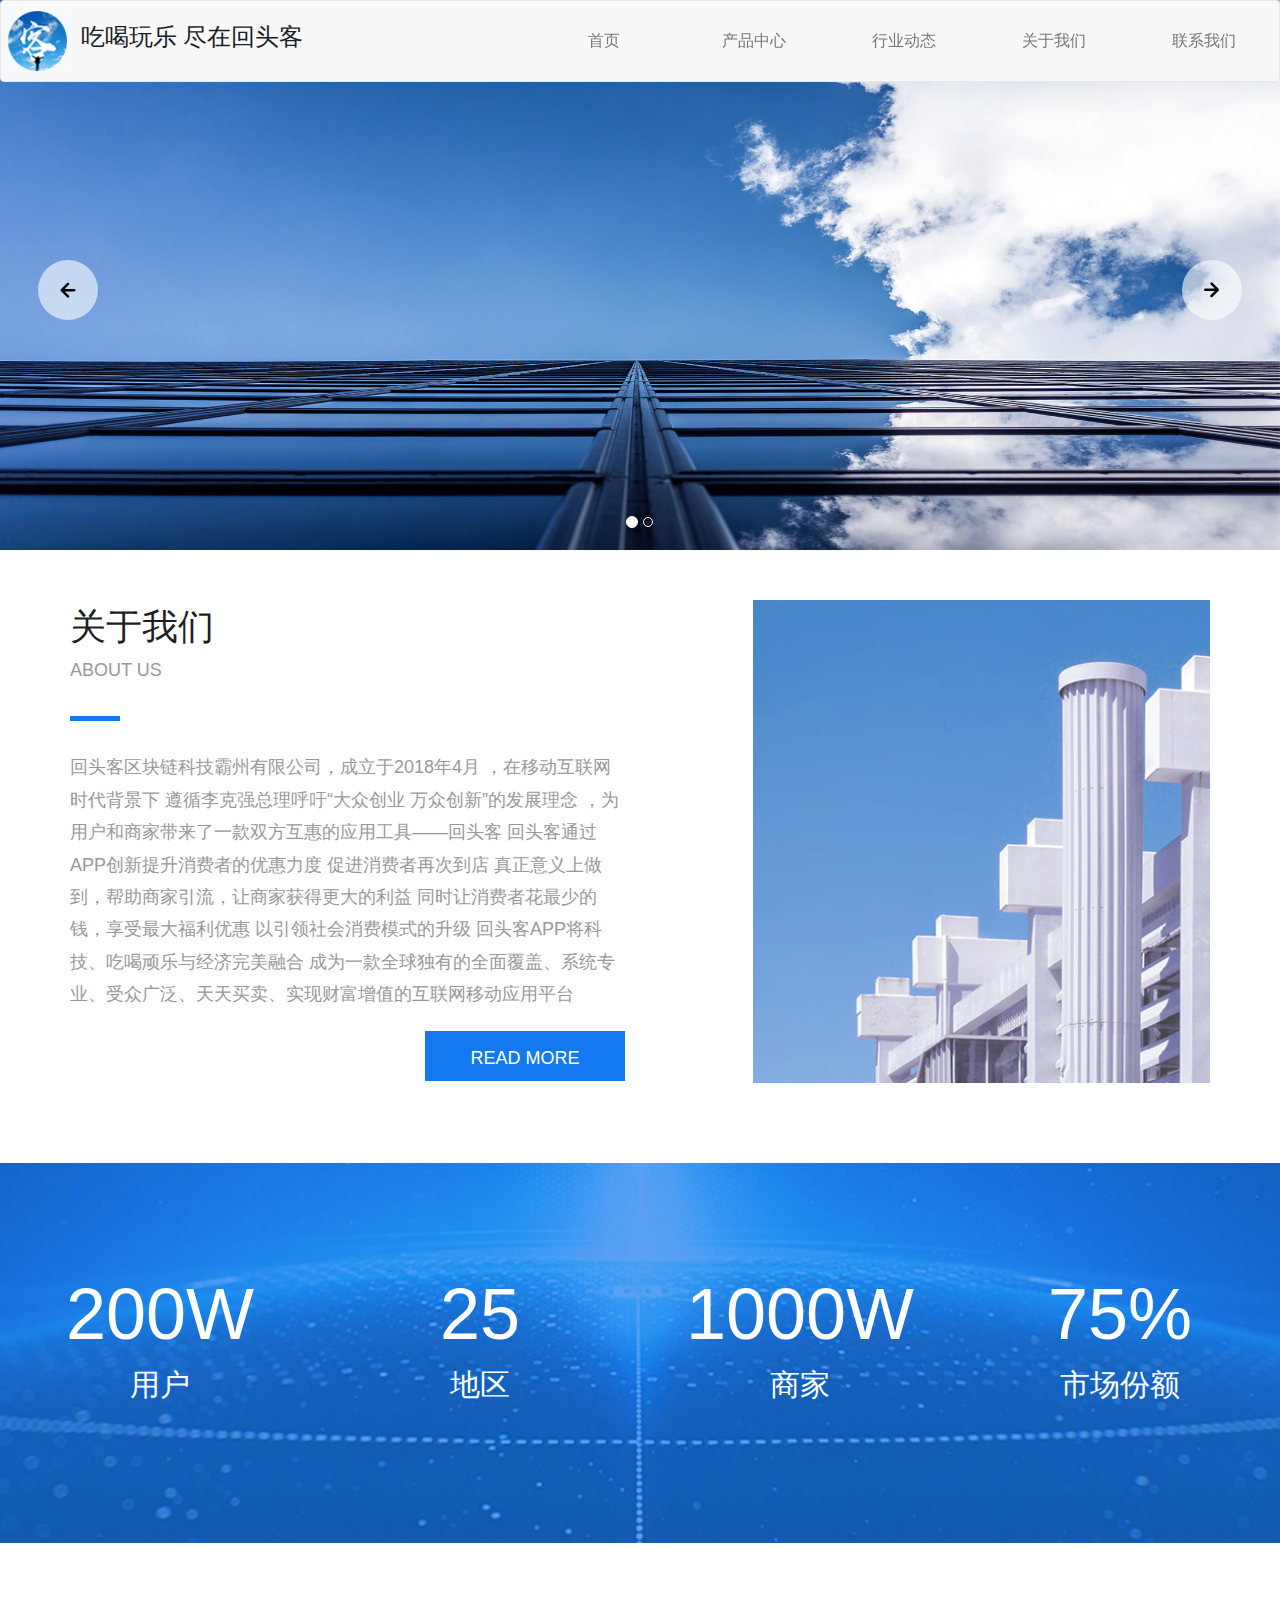
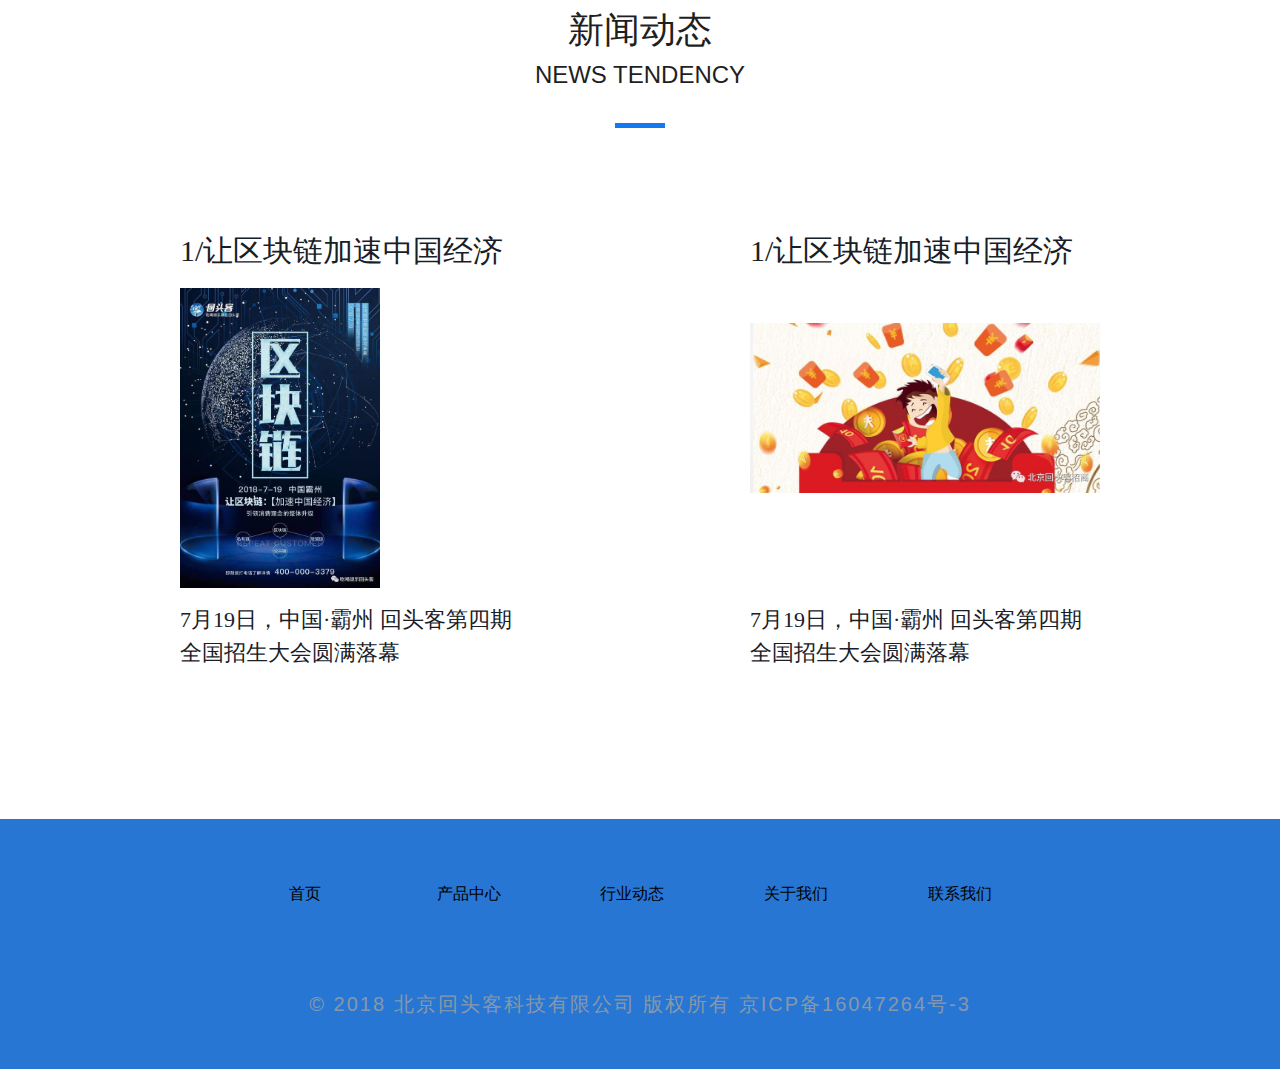
<file: index.html>
<!DOCTYPE html>
<html>
	<head>
		<meta charset="UTF-8">
		<meta name="viewport" content="width=device-width,initial-scale=1,minimum-scale=1,maximum-scale=1,user-scalable=no" />
		<title></title>
		<link rel="stylesheet" type="text/css" href="css/bootstrap.min.css"/>
		<link rel="stylesheet" type="text/css" href="css/reset.css"/>
		<link rel="stylesheet" type="text/css" href="css/border.css"/>
		<link rel="stylesheet" type="text/css" href="css/iconfont.css"/>
		<link rel="stylesheet" type="text/css" href="css/animate.css"/>
		<link rel="stylesheet" type="text/css" href="css/index.css"/>
		<style>
		
		</style>
	</head>
	<body>
		<div class="header navbar-fixed-top">
			
			<nav class="navbar navbar-default nav-mydefault">
			  <div class="container-fluid">
			   
			    <div class="navbar-header header-top">
			      <button type="button" class="navbar-toggle collapsed navBtn" data-toggle="collapse" data-target="#bs-example-navbar-collapse-1" aria-expanded="false">
			        <span class="sr-only"></span>
			        <span class="icon-bar"></span>
			        <span class="icon-bar"></span>
			        <span class="icon-bar"></span>
			      </button>
			      <a href="#" class="navbar-brand mylogo" >
			      	<img src="image/logo.png"/>
			      	<span class="logo-title animated rotateIn">吃喝玩乐 尽在回头客</span>
			      </a>
			    </div>
			
			   
			    <div class="collapse navbar-collapse" id="bs-example-navbar-collapse-1">
			   
			     
			      <ul class="nav navbar-nav navbar-right mynav">
			        <li><a href="index.html">首页</a></li>
		            <li><a href="cpzx.html">产品中心</a></li>
		            <li><a href="hydt.html">行业动态</a></li>
		            <li><a href="aboutus.html">关于我们</a></li>
		            <li><a href="contactus.html">联系我们</a></li>
			        
			      </ul>
			    </div><!-- /.navbar-collapse -->
			  </div><!-- /.container-fluid -->
			</nav>
		</div>
		<div class="main">
			<div class="banner container-fluid">
				<div class="banner-content">
					<div id="carousel-example-generic" class="carousel slide" data-ride="carousel">
						  <!-- Indicators -->
						  <ol class="carousel-indicators">
						    <li data-target="#carousel-example-generic" data-slide-to="0" class="active"></li>
						    <li data-target="#carousel-example-generic" data-slide-to="1"></li>
						    
						  </ol>
						
						  <!-- Wrapper for slides -->
						  <div class="carousel-inner" role="listbox">
						    <div class="item active">
						      <img src="img/banner2.jpg" alt="...">
						      <div class="carousel-caption">
						        
						      </div>
						    </div>
						    <div class="item">
						      <img src="img/banner1.jpg" alt="...">
						      <div class="carousel-caption">
						        
						      </div>
						    </div>
						    
						    
						  </div>
						
						  <!-- Controls -->
						  <a class="left " href="#carousel-example-generic" role="button" data-slide="prev">
						    <span class="icon iconfont icon-xiangzuojiantou jt zjt" aria-hidden="true"></span>
						    <span class="sr-only">Previous</span>
						  </a>
						  <a class="right " href="#carousel-example-generic" role="button" data-slide="next">
						    <span class="icon iconfont icon-xiangyoujiantou jt yjt" aria-hidden="true"></span>
						    <span class="sr-only">Next</span>
						  </a>
						</div>
				</div>
			</div>
			<div class="aboutus container">
				<div class="content-left col-md-6 ">	
						<h2 class="title">关于我们</h2>
						<p class="desc">ABOUT US</p>
						<p class="line"></p>
						<p class="desc">
							回头客区块链科技霸州有限公司，成立于2018年4月 ，在移动互联网时代背景下 遵循李克强总理呼吁“大众创业 万众创新”的发展理念 ，为用户和商家带来了一款双方互惠的应用工具——回头客 回头客通过APP创新提升消费者的优惠力度 促进消费者再次到店 真正意义上做到，帮助商家引流，让商家获得更大的利益 同时让消费者花最少的钱，享受最大福利优惠 以引领社会消费模式的升级 回头客APP将科技、吃喝顽乐与经济完美融合 成为一款全球独有的全面覆盖、系统专业、受众广泛、天天买卖、实现财富增值的互联网移动应用平台
						</p>
						<p class="more">
							<span class="moreContent">
								READ MORE
							</span>
						</p>
				</div>
				<div class="content-right col-md-5 col-md-offset-1">
					<p>
						<img src="img/textImg.jpg"/>
					</p>
				</div>
			</div>
			<div class="userInfo container-fluid">
				<ul class="list-inline myList">
					<li class="col-md-3 col-sm-3 col-xs-3">
						<p class="msg">200W</p>
						<p class="msg2">用户</p>
					</li>
					<li class="col-md-3 col-sm-3 col-xs-3">
						<p class="msg">25</p>
						<p class="msg2">地区</p>
					</li>
					<li class="col-md-3 col-sm-3 col-xs-3">
						<p class="msg">1000W</p>
						<p class="msg2">商家</p>
					</li>
					<li class="col-md-3 col-sm-3 col-xs-3">
						<p class="msg">75%</p>
						<p class="msg2">市场份额</p>
					</li>
				</ul>
			</div>
			<div class="newInfomation container">
				<h2 class="title">新闻动态</h2>
				<p class="desc">NEWS TENDENCY</p>
				<p class="line"></p>
			</div>
			<div class="container newInfomationContent">
				<div class="col-md-4 col-md-offset-1">
					<p class="title">
						1/让区块链加速中国经济
					</p>
					<p class="infoImg1">
						<img src="img/new1.jpg"/>
					</p>
					<p class="desc">
                       7月19日，中国·霸州 回头客第四期全国招生大会圆满落幕
					</p>
				</div>
				<div class="col-md-4 col-md-offset-2">
					<p class="title">
						1/让区块链加速中国经济
					</p>
					<p class="infoImg2">
						<img src="img/new2.jpg"/>
					</p>
					<p class="desc">
                       7月19日，中国·霸州 回头客第四期全国招生大会圆满落幕
					</p>
				</div>
			</div>
			
			
		</div>
		<div class="footer container-fluid">
			<ul class="nav navbar-nav  mynav2 col-md-8" >
			        <li><a href="#">首页</a></li>
			        <li><a href="#">产品中心</a></li>
			        <li><a href="#">行业动态</a></li>
			        <li><a href="#">关于我们</a></li>
			        <li><a href="#">联系我们</a></li>
			 </ul>
			 <p class="text-center title"> 
			 	© 2018 北京回头客科技有限公司 版权所有 京ICP备16047264号-3
			 </p>
		</div>
		<script src="js/jquery.min.js"></script>
		<script src="js/bootstrap.min.js"></script>
		<script type="text/javascript">
			
		</script>
	</body>
</html>
</file>
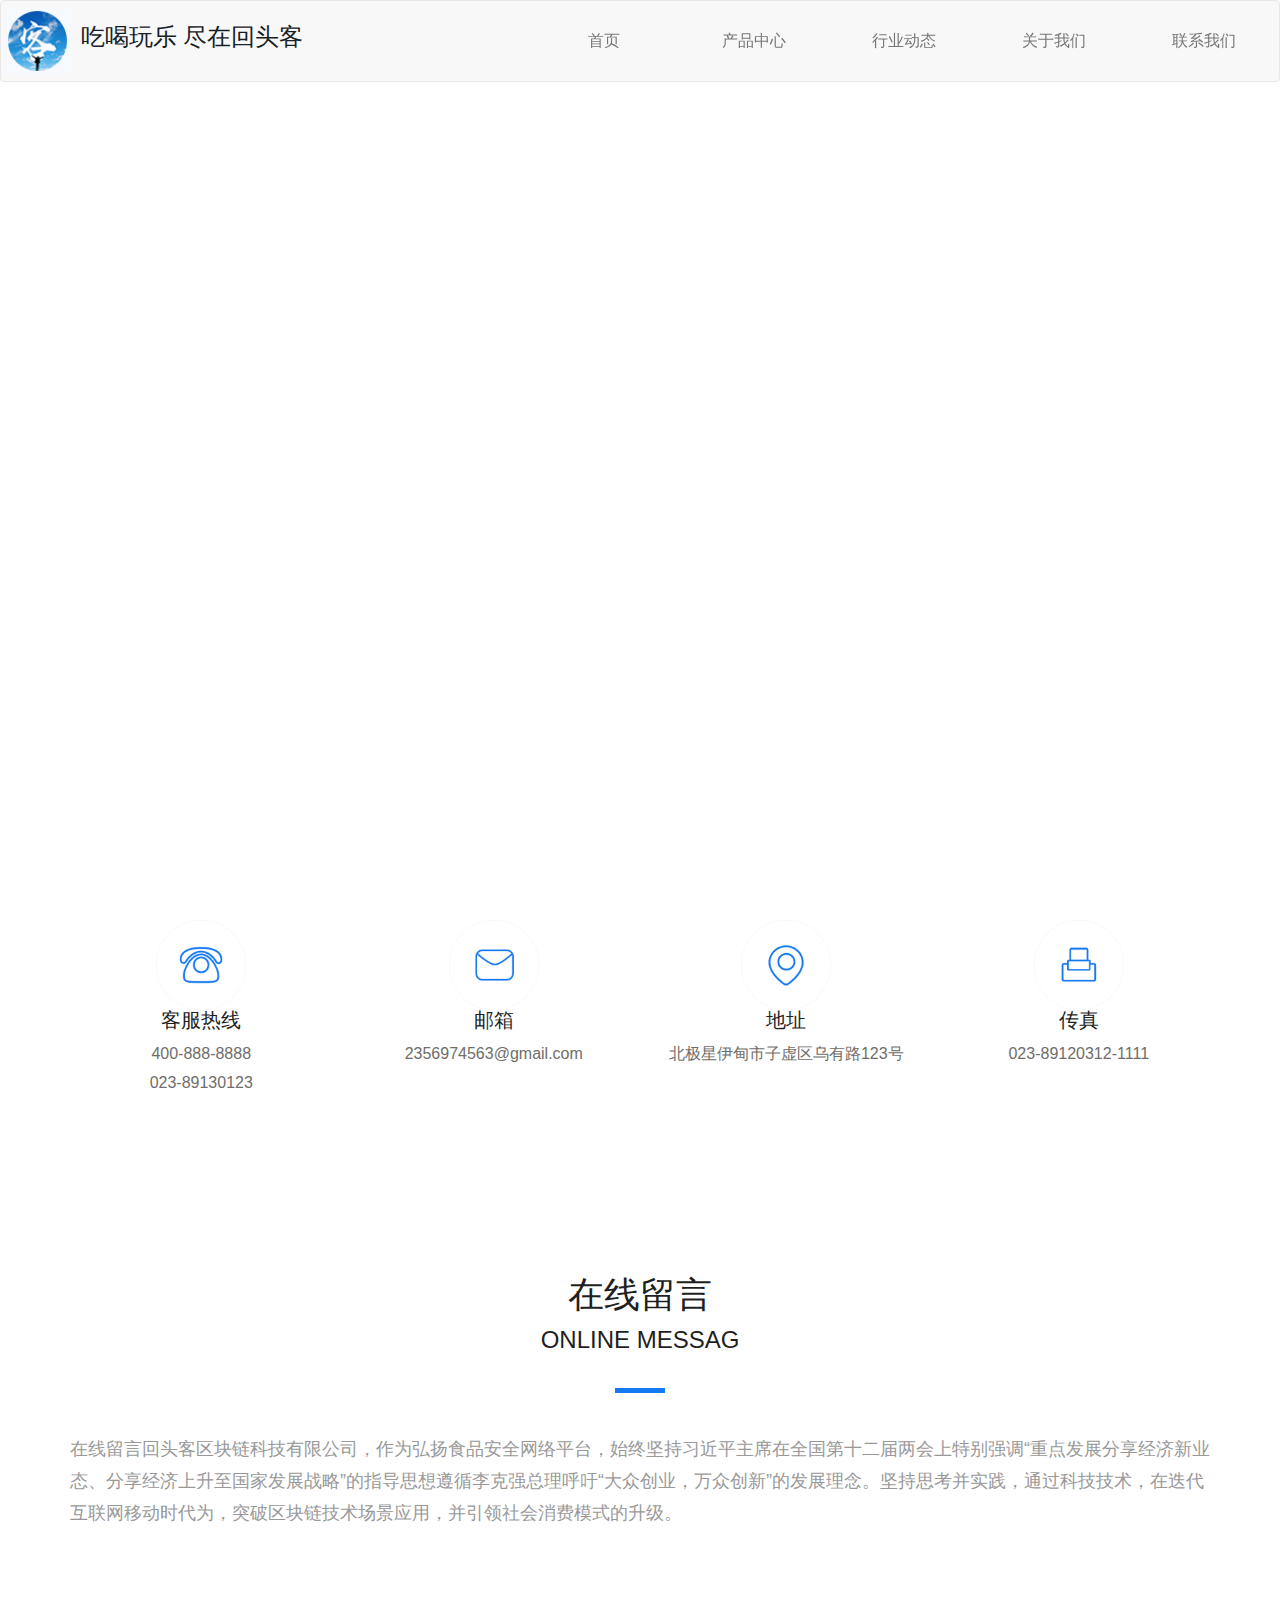
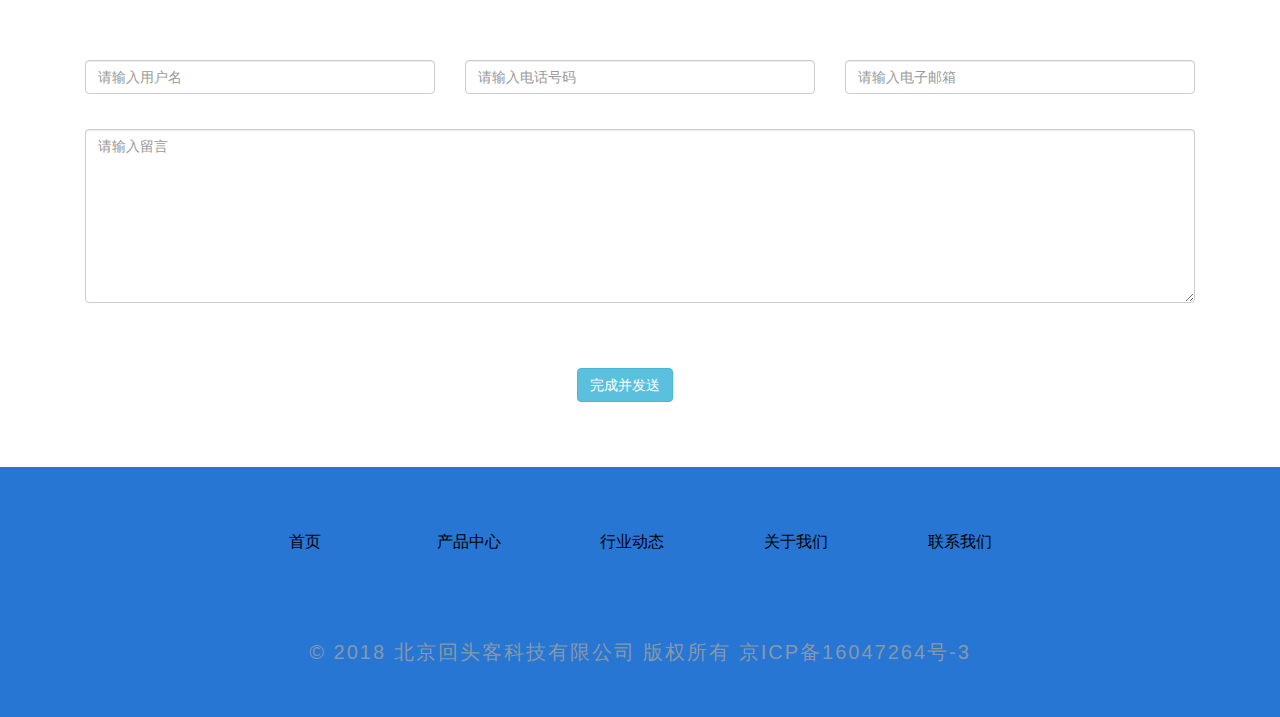
<file: contactus.html>
<!DOCTYPE html>
<html>
	<head>
		<meta charset="UTF-8">
		<meta name="viewport" content="width=device-width,initial-scale=1,minimum-scale=1,maximum-scale=1,user-scalable=no" />
		<title></title>
	
		<link rel="stylesheet" type="text/css" href="css/bootstrap.min.css"/>
		<link rel="stylesheet" type="text/css" href="css/reset.css"/>
		<link rel="stylesheet" type="text/css" href="css/border.css"/>
		<link rel="stylesheet" type="text/css" href="css/animate.css"/>
		<link rel="stylesheet" type="text/css" href="css/contactus.css"/>
	</head>
	<body>
		<div class="header navbar-fixed-top">
			
			<nav class="navbar navbar-default nav-mydefault">
			  <div class="container-fluid">
			   
			    <div class="navbar-header header-top">
			      <button type="button" class="navbar-toggle collapsed navBtn" data-toggle="collapse" data-target="#bs-example-navbar-collapse-1" aria-expanded="false">
			        <span class="sr-only"></span>
			        <span class="icon-bar"></span>
			        <span class="icon-bar"></span>
			        <span class="icon-bar"></span>
			      </button>
			      <a href="#" class="navbar-brand mylogo" >
			      	<img src="image/logo.png"/>
			      	<span class="logo-title animated rotateIn">吃喝玩乐 尽在回头客</span>
			      </a>
			    </div>
			
			   
			    <div class="collapse navbar-collapse" id="bs-example-navbar-collapse-1">
			   
			     
			      <ul class="nav navbar-nav navbar-right mynav">
			        <li><a href="index.html">首页</a></li>
		            <li><a href="cpzx.html">产品中心</a></li>
		            <li><a href="hydt.html">行业动态</a></li>
		            <li><a href="aboutus.html">关于我们</a></li>
		            <li><a href="contactus.html">联系我们</a></li>
			        
			      </ul>
			    </div><!-- /.navbar-collapse -->
			  </div><!-- /.container-fluid -->
			</nav>
		</div>
		<div class="main">
			<div class="banner container-fluid">
				<div class="banner-content animated rotateIn">
					<p class="contentImg"><img src="image/ib716be356b3d099ee984709fbc4675dbd.png"/></p>
					<p class="desc">联系我们</p>
				</div>
			</div>
			<ul class="container info-list">
				<li class="col-md-3">
					<p class="iconimg"><img src="image/tel.png"/></p>
					<p class="name">客服热线</p>
					<p class="content">400-888-8888</p>
					<p class="content2">023-89130123</p>
				</li>
				<li class="col-md-3">
					<p class="iconimg"><img src="image/email.png"/></p>
					<p class="name">邮箱</p>
					<p class="content">2356974563@gmail.com</p>
					<p class="content2"></p>
				</li>
				<li class="col-md-3">
					<p class="iconimg"><img src="image/address.png"/></p>
					<p class="name">地址</p>
					<p class="content">北极星伊甸市子虚区乌有路123号</p>
					<p class="content2"></p>
				</li>
				<li class="col-md-3">
					<p class="iconimg"><img src="image/fax.png"/></p>
					<p class="name">传真</p>
					<p class="content">023-89120312-1111</p>
					<p class="content2"></p>
				</li>
			</ul>
			<div class="container onlineMsg">
				<h2 class="title">在线留言</h2>
				<p class="desc">ONLINE MESSAG</p>
				<p class="line"></p>
				<p class="info">
					在线留言回头客区块链科技有限公司，作为弘扬食品安全网络平台，始终坚持习近平主席在全国第十二届两会上特别强调“重点发展分享经济新业态、分享经济上升至国家发展战略”的指导思想遵循李克强总理呼吁“大众创业，万众创新”的发展理念。坚持思考并实践，通过科技技术，在迭代互联网移动时代为，突破区块链技术场景应用，并引领社会消费模式的升级。
				</p>
			</div>
			<div class="userInfo container">
				<form action="" class="form-horizontal myForm">
					<div class="form-group col-md-4  form-info">
						<!--<label for="firstname" class="col-md-3 control-label">用户名</label>-->
					    <div class="">
					      <input type="text" class="form-control" id="firstname" placeholder="请输入用户名">
					    </div>
					</div>
					<div class="form-group col-md-4  form-info">
						<!--<label for="firstname" class="col-md-3 control-label ">电话号码</label>-->
					    <div class="">
					      <input type="text" class="form-control" id="firstname" placeholder="请输入电话号码">
					    </div>
					</div>
					<div class="form-group col-md-4 form-info" >
						<!--<label for="firstname" class="col-md-3 control-label ">电子邮箱</label>-->
					    <div class="">
					      <input type="text" class="form-control" id="firstname" placeholder="请输入电子邮箱">
					    </div>
					</div>
					<div class="form-group  col-md-12 leaveMsg form-info">
					    <!--<label for="firstname" class="col-md-3 control-label "></label>-->
					    <div class="">
					     <textarea name="" class="form-control" rows="8" cols="" placeholder="请输入留言"></textarea>
					    </div>
					</div>
					<div class="form-group col-md-12 text-center sendBtn">
						<input type="button" name="" id="" value="完成并发送" class="btn btn-info" />
					</div>
				</form>
				
			</div>
		</div>
		<div class="footer container-fluid">
			<ul class="nav navbar-nav  mynav2 col-md-8" >
			        <li><a href="#">首页</a></li>
			        <li><a href="#">产品中心</a></li>
			        <li><a href="#">行业动态</a></li>
			        <li><a href="#">关于我们</a></li>
			        <li><a href="#">联系我们</a></li>
			 </ul>
			 <p class="text-center title"> 
			 	© 2018 北京回头客科技有限公司 版权所有 京ICP备16047264号-3
			 </p>
		</div>
		<script src="js/jquery.js"></script>
		<script src="js/bootstrap.min.js"></script>
		<script>
			var infoList=$(".info-list").offset().top
			var scrollh=$(window).scrollTop()+$(window).height();
				if(scrollh>infoList){
					$(".info-list .iconimg").addClass("animated rotateIn")
				}
			$(window).on("scroll",function(){
				var scrollh=$(window).scrollTop()+$(window).height();
				if(scrollh>infoList){
					$(".info-list .iconimg").addClass("animated rotateIn")
				}
			})
		</script>
	</body>
</html>
</file>
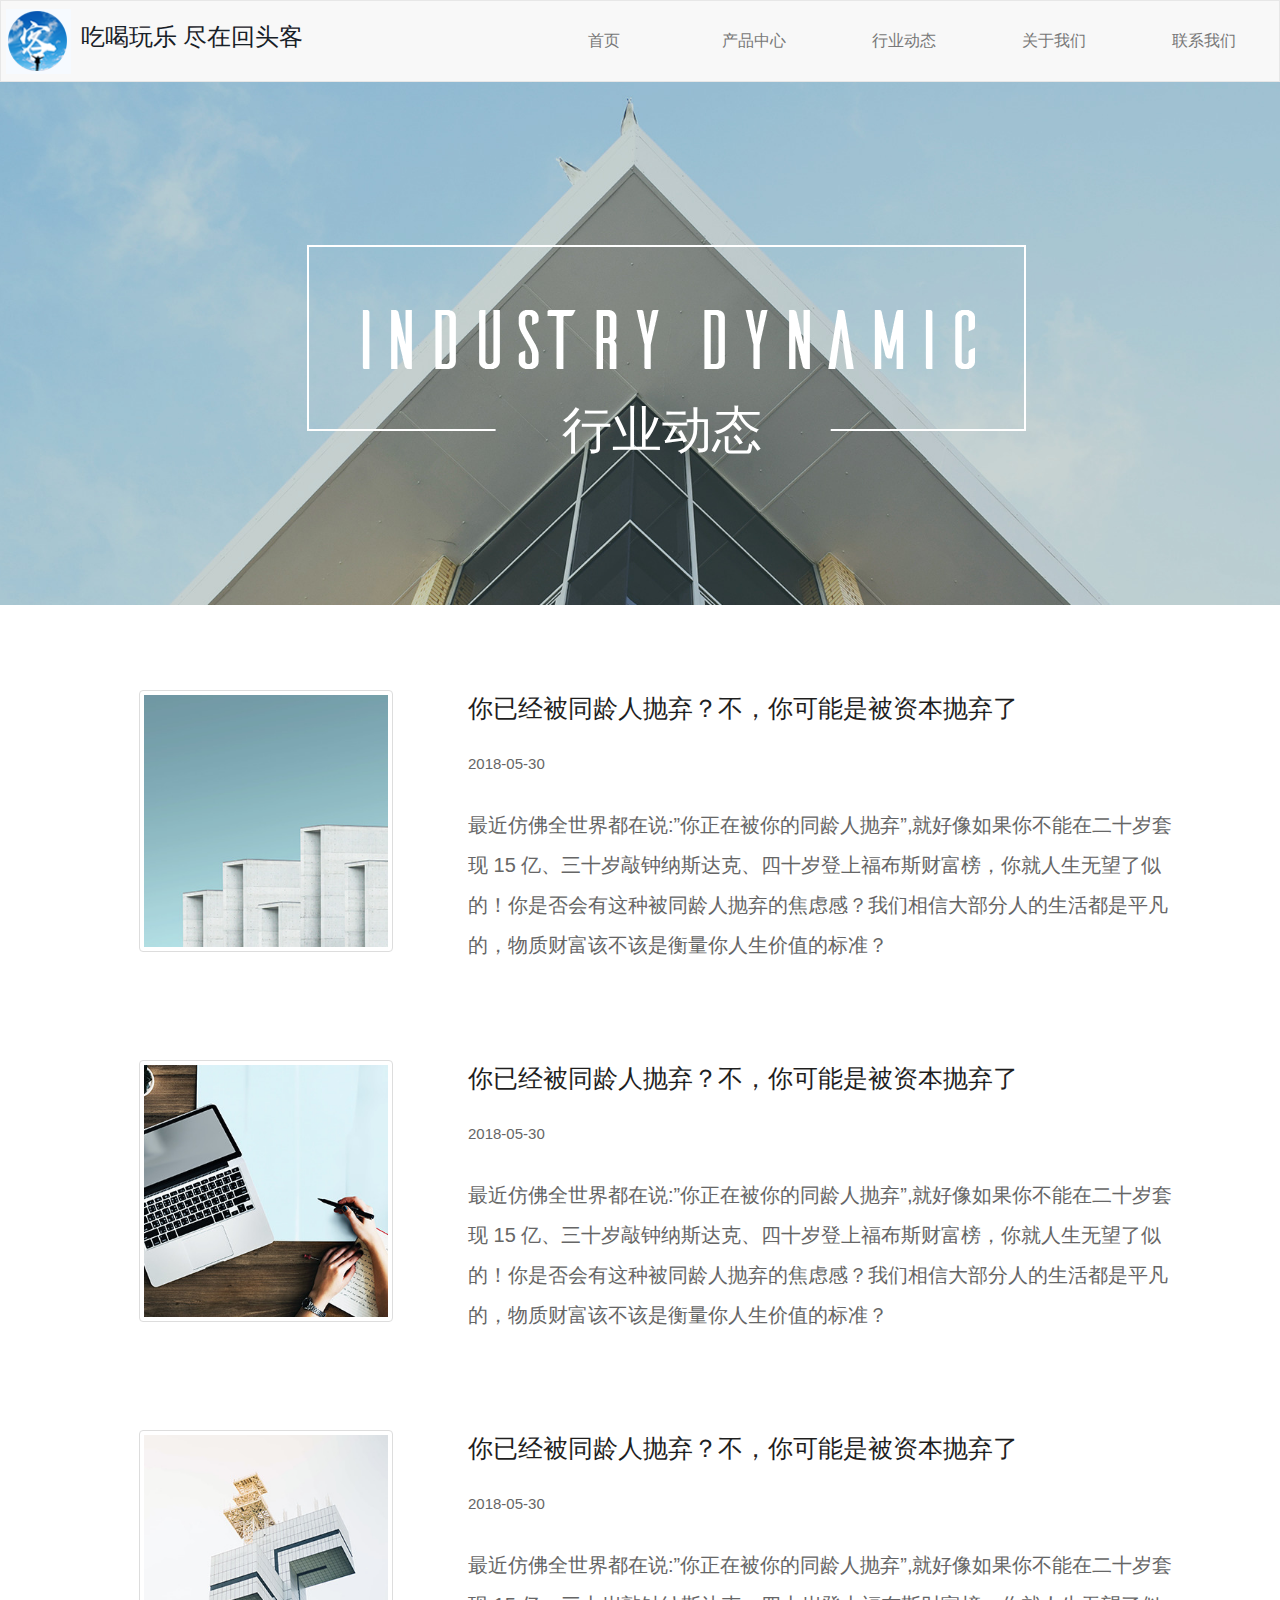
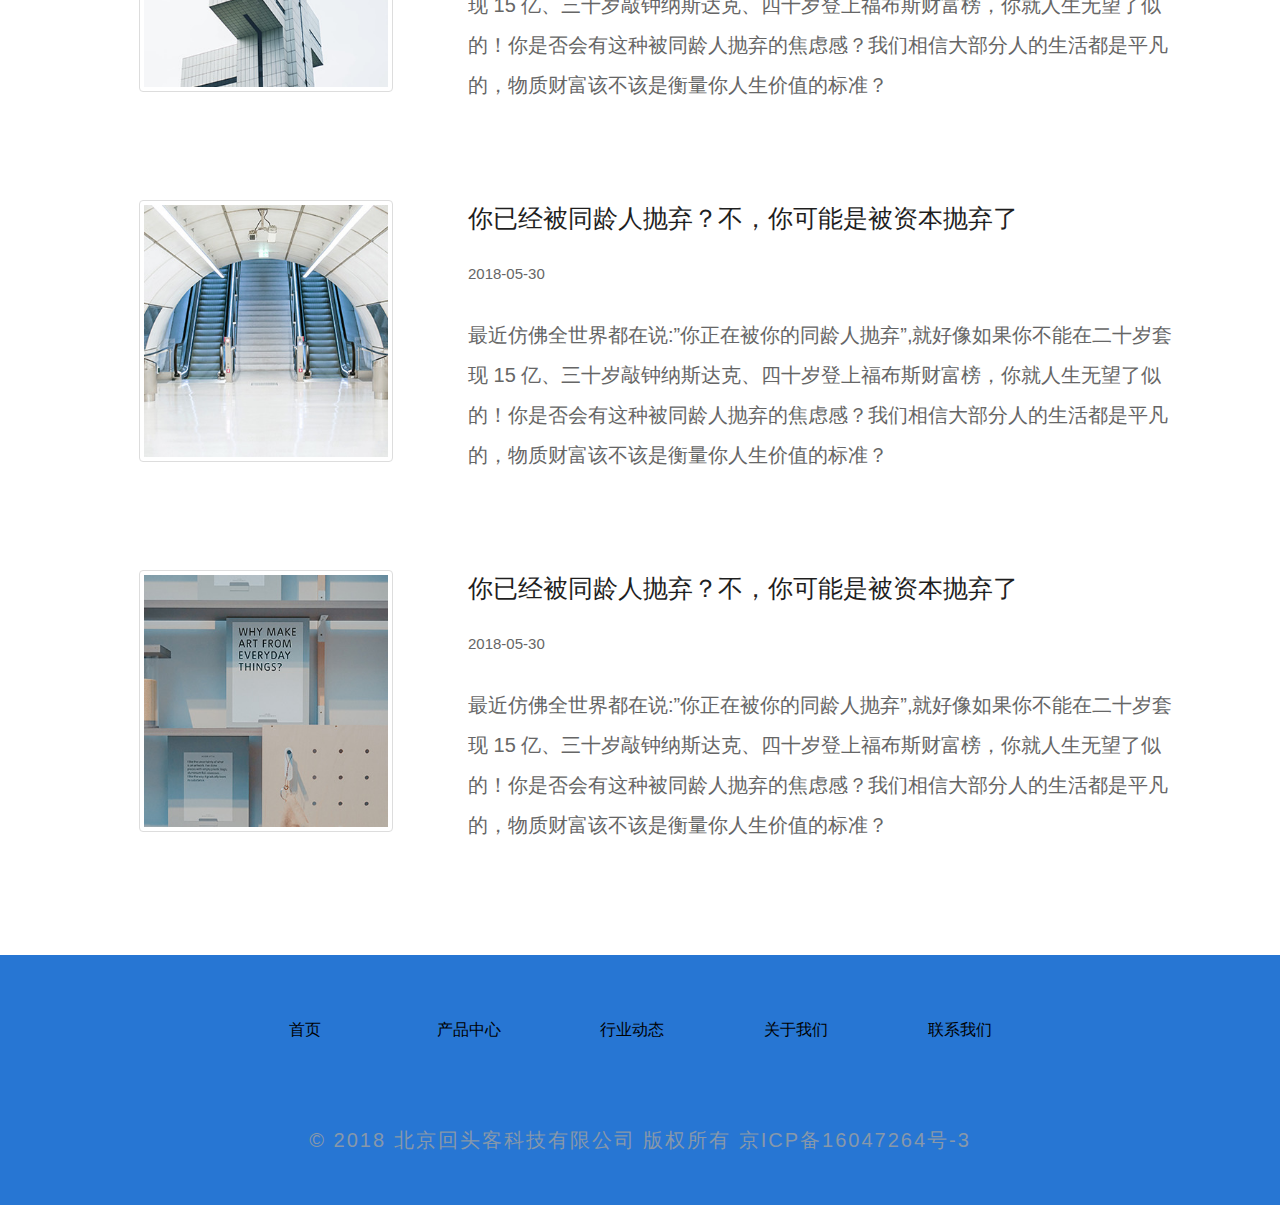
<file: hydt.html>
<!DOCTYPE html>
<html>
	<head>
		<meta charset="UTF-8">
		<meta name="viewport" content="width=device-width,initial-scale=1,minimum-scale=1,maximum-scale=1,user-scalable=no" />
		<title></title>
	
		<link rel="stylesheet" type="text/css" href="css/bootstrap.min.css"/>
		<link rel="stylesheet" type="text/css" href="css/reset.css"/>
		<link rel="stylesheet" type="text/css" href="css/border.css"/>
		<link rel="stylesheet" type="text/css" href="css/animate.css"/>
		<link rel="stylesheet" type="text/css" href="css/hydt.css"/>
	</head>
	<body>
		<div class="header navbar-fixed-top">
			
			<nav class="navbar navbar-default nav-mydefault">
			  <div class="container-fluid">
			    <div class="navbar-header header-top">
			      <button type="button" class="navbar-toggle collapsed navBtn" data-toggle="collapse" data-target="#bs-example-navbar-collapse-1" aria-expanded="false">
			        <span class="sr-only"></span>
			        <span class="icon-bar"></span>
			        <span class="icon-bar"></span>
			        <span class="icon-bar"></span>
			      </button>
			      <a href="#" class="navbar-brand mylogo" >
			      	<img src="image/logo.png"/>
			      	<span class="logo-title animated rotateIn">吃喝玩乐 尽在回头客</span>
			      </a>
			    </div>
			    <div class="collapse navbar-collapse" id="bs-example-navbar-collapse-1">
			      <ul class="nav navbar-nav navbar-right mynav">
			        <li><a href="index.html">首页</a></li>
		            <li><a href="cpzx.html">产品中心</a></li>
		            <li><a href="hydt.html">行业动态</a></li>
		            <li><a href="aboutus.html">关于我们</a></li>
		            <li><a href="contactus.html">联系我们</a></li>
			      </ul>
			    </div><!-- /.navbar-collapse -->
			  </div><!-- /.container-fluid -->
			</nav>
		</div>
		
		<div class="main">
			<div class="content">
				<div class="box">
					<img class="kuang animated flipInX" src="img/kuang.png" alt="">
					<img class="word animated bounce" src="img/hrdtText.png" alt="">
					<p class="contentText">行业动态</p>
				</div>
			</div>
			<div class="col-lg-12 col-sm-12 show">
				<div class="col-lg-4 col-sm-12 showImg">
					<img class="thumbnail img123" src="img/hy1.jpg" alt="" />
				</div>
				<div class="col-lg-8 col-sm-12">
					<p class="showText1">你已经被同龄人抛弃？不，你可能是被资本抛弃了</p>
					<p class="showText2">2018-05-30</p>
					<p class="showText3">最近仿佛全世界都在说:”你正在被你的同龄人抛弃”,就好像如果你不能在二十岁套现 15 亿、三十岁敲钟纳斯达克、四十岁登上福布斯财富榜，你就人生无望了似的！你是否会有这种被同龄人抛弃的焦虑感？我们相信大部分人的生活都是平凡的，物质财富该不该是衡量你人生价值的标准？</p>
				</div>
			</div>
			<div class="col-lg-12 col-sm-12 show">
				<div class="col-lg-4 col-sm-12 showImg">
					<img class="thumbnail img123" src="img/hy2.jpg" alt="" />
				</div>
				<div class="col-lg-8 col-sm-12">
					<p class="showText1">你已经被同龄人抛弃？不，你可能是被资本抛弃了</p>
					<p class="showText2">2018-05-30</p>
					<p class="showText3">最近仿佛全世界都在说:”你正在被你的同龄人抛弃”,就好像如果你不能在二十岁套现 15 亿、三十岁敲钟纳斯达克、四十岁登上福布斯财富榜，你就人生无望了似的！你是否会有这种被同龄人抛弃的焦虑感？我们相信大部分人的生活都是平凡的，物质财富该不该是衡量你人生价值的标准？</p>
				</div>
			</div>
			<div class="col-lg-12 col-sm-12 show">
				<div class="col-lg-4 col-sm-12 showImg">
					<img class="thumbnail img123" src="img/hy3.jpg" alt="" />
				</div>
				<div class="col-lg-8 col-sm-12">
					<p class="showText1">你已经被同龄人抛弃？不，你可能是被资本抛弃了</p>
					<p class="showText2">2018-05-30</p>
					<p class="showText3">最近仿佛全世界都在说:”你正在被你的同龄人抛弃”,就好像如果你不能在二十岁套现 15 亿、三十岁敲钟纳斯达克、四十岁登上福布斯财富榜，你就人生无望了似的！你是否会有这种被同龄人抛弃的焦虑感？我们相信大部分人的生活都是平凡的，物质财富该不该是衡量你人生价值的标准？</p>
				</div>
			</div>
			<div class="col-lg-12 col-sm-12 show">
				<div class="col-lg-4 col-sm-12 showImg">
					<img class="thumbnail img123" src="img/hy4.jpg" alt="" />
				</div>
				<div class="col-lg-8 col-sm-12">
					<p class="showText1">你已经被同龄人抛弃？不，你可能是被资本抛弃了</p>
					<p class="showText2">2018-05-30</p>
					<p class="showText3">最近仿佛全世界都在说:”你正在被你的同龄人抛弃”,就好像如果你不能在二十岁套现 15 亿、三十岁敲钟纳斯达克、四十岁登上福布斯财富榜，你就人生无望了似的！你是否会有这种被同龄人抛弃的焦虑感？我们相信大部分人的生活都是平凡的，物质财富该不该是衡量你人生价值的标准？</p>
				</div>
			</div>
			<div class="col-lg-12 col-sm-12 show">
				<div class="col-lg-4 col-sm-12 showImg">
					<img class="thumbnail img123" src="img/hy5.jpg" alt="" />
				</div>
				<div class="col-lg-8 col-sm-12">
					<p class="showText1">你已经被同龄人抛弃？不，你可能是被资本抛弃了</p>
					<p class="showText2">2018-05-30</p>
					<p class="showText3">最近仿佛全世界都在说:”你正在被你的同龄人抛弃”,就好像如果你不能在二十岁套现 15 亿、三十岁敲钟纳斯达克、四十岁登上福布斯财富榜，你就人生无望了似的！你是否会有这种被同龄人抛弃的焦虑感？我们相信大部分人的生活都是平凡的，物质财富该不该是衡量你人生价值的标准？</p>
				</div>
			</div>
			
			





		</div>
		<div class="footer container-fluid">
			<ul class="nav navbar-nav  mynav2 col-md-8" >
			        <li><a href="#">首页</a></li>
			        <li><a href="#">产品中心</a></li>
			        <li><a href="#">行业动态</a></li>
			        <li><a href="#">关于我们</a></li>
			        <li><a href="#">联系我们</a></li>
			 </ul>
			 <p class="text-center title"> 
			 	© 2018 北京回头客科技有限公司 版权所有 京ICP备16047264号-3
			 </p>
		</div>
		<script src="js/jquery.min.js"></script>
		<script src="js/bootstrap.min.js"></script>
		<script>
			var bannerContent=$(".bannerContent").offset().top;
			var infoList=$(".wrapper-bottom").offset().top
//			var scrollh=$(window).scrollTop()+$(window).height();
//				if(scrollh>infoList){
//					$(".wrapper-bottom .content").addClass("animated fadeInUp")
//				}
			$(window).on("scroll",function(){
				var scrollh=$(window).scrollTop()+$(window).height();
				if(scrollh>infoList){
					$(".wrapper-bottom .content").addClass("animated fadeInUp")
				}
				if(scrollh>bannerContent){
					$(".bannerContent").addClass("animated fadeInUp")
				}
			})
		</script>
	</body>
</html>
</file>
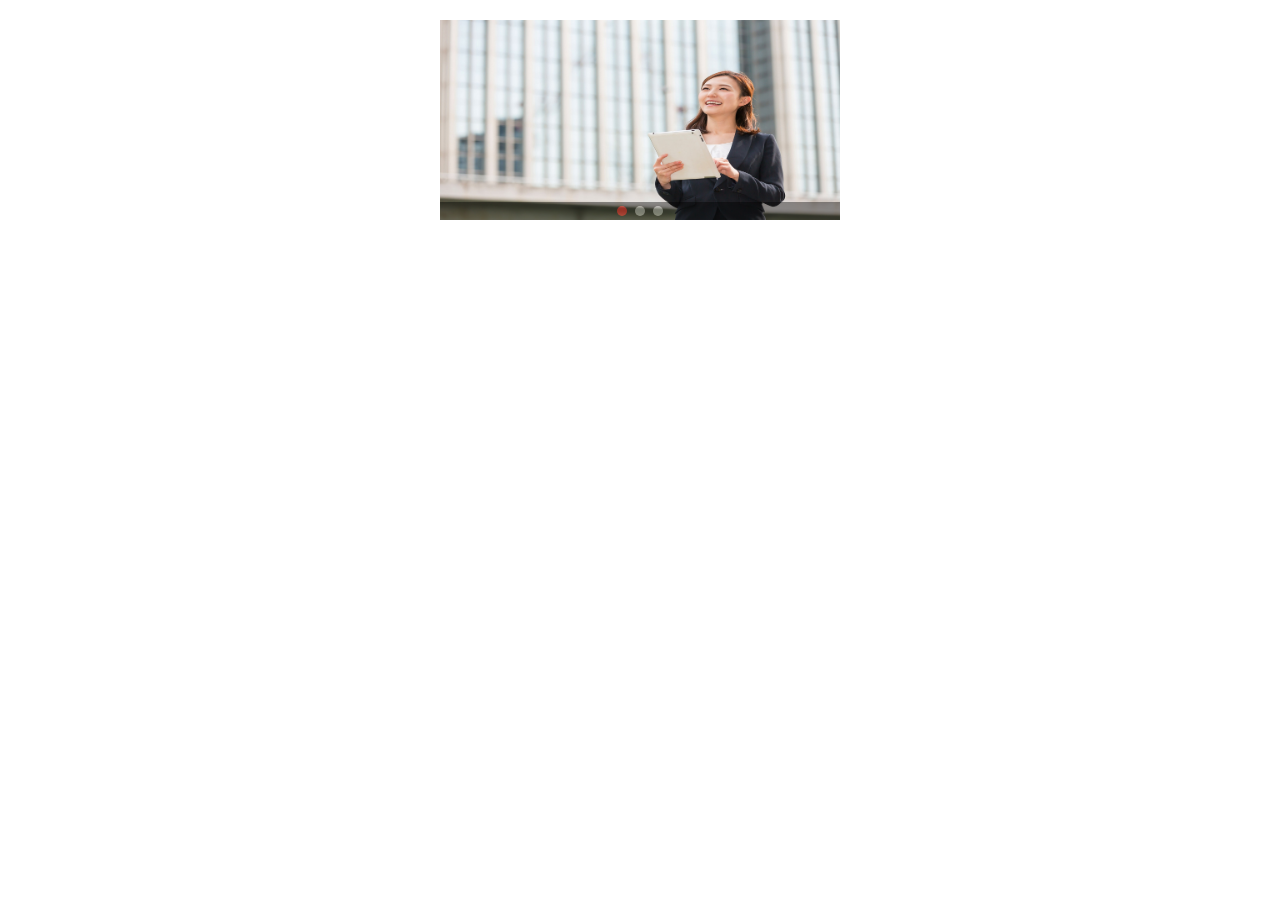
<file: lunbo.html>
<!DOCTYPE html>
<html>
	<head>
		<meta charset="UTF-8">
		<meta name="viewport" content="width=device-width,initial-scale=1,minimum-scale=1,maximum-scale=1,user-scalable=no" />
		<title></title>
		<style>
			*{ 
	             margin: 0;
	             padding: 0; 
	             text-decoration: none;
	         }
	        ul{
	            list-style: none;
	        }
	        #container{
	            position: relative;
	            width: 400px;
	            height: 200px;
	            margin: 20px auto;
	        }
	        
	        .pic li {
	            position: absolute;
	            top: 0;
	            left: 0;
	            display: none;
	        }
	        .pic li img {
	            width: 400px;
	            height: 200px;
	        }
	        #position{
	            position: absolute;
	            bottom: 0;
	            right:0;
	            margin: 0;
	            background: #000;
	            opacity: 0.4;
	            width: 400px;
	            text-align: center;
	        }
	        #position li{
	            width: 10px;
	            height: 10px;
	            margin:0 2px;
	            display: inline-block;
	            -webkit-border-radius: 5px;
	            border-radius: 5px;
	            background-color: #afafaf;
	        }
	        #position .cur{
	            background-color: #ff0000;
	        }
	
	         .arrow { 
	             cursor: pointer;
	              display: none; 
	              line-height: 39px; 
	              text-align: center; 
	              font-size: 36px; 
	              font-weight: bold; 
	              width: 40px; 
	              height: 40px;  
	              position: absolute; 
	              z-index: 2; 
	              top: 50%;
	              margin-top: -20px; /*width的一半*/
	              background-color: RGBA(0,0,0,.3); 
	              color: #fff;
	          }
	        .arrow:hover { 
	            background-color: RGBA(0,0,0,.7);
	        }
	        #container:hover .arrow { 
	            display: block;
	        }
	        #prev { 
	            left: 20px;
	        }
	        #next { 
	            right: 20px;
	        }
		</style>
	</head>
	<body>
		
		<div id="container">
        <ul class="pic">
            <li><a href="javascript:;"><img src="img/banner1.jpg" alt="pic1"></a></li>
            <li><a href="javascript:;"><img src="img/banner2.jpg" alt="pic2"></a></li>
            <li><a href="javascript:;"><img src="img/bannerBg.jpg" alt="pic3"></a></li>
        </ul>
        <ul id="position">
            <li class="cur"></li>
            <li class=""></li>
            <li class=""></li>
        </ul>
        <a href="javascript:;" id="prev" class="arrow">&lt;</a>
        <a href="javascript:;" id="next" class="arrow">&gt;</a>

    </div>
		<script src="js/jquery.js"></script>
	    <script>
	    	
$(function(){
            //第一张显示
            $(".pic li").eq(0).show();
            //鼠标滑过手动切换，淡入淡出
            $("#position li").mouseover(function() {
                $(this).addClass('cur').siblings().removeClass("cur");
                var index = $(this).index();
                i = index;//不加这句有个bug，鼠标移出小圆点后，自动轮播不是小圆点的后一个
                // $(".pic li").eq(index).show().siblings().hide();
                $(".pic li").eq(index).fadeIn(500).siblings().fadeOut(500);
            });
            //自动轮播
            var i=0;
            var timer=setInterval(play,2000);
            //向右切换
            var play=function(){
                i++;
                i = i > 2 ? 0 : i ;
                $("#position li").eq(i).addClass('cur').siblings().removeClass("cur");
                $(".pic li").eq(i).fadeIn(500).siblings().fadeOut(500);
            }
            //向左切换
            var playLeft=function(){
                i--;
                i = i < 0 ? 2 : i ;
                $("#position li").eq(i).addClass('cur').siblings().removeClass("cur");
                $(".pic li").eq(i).fadeIn(500).siblings().fadeOut(500);
            }
            //鼠标移入移出效果
            $("#container").hover(function() {
                clearInterval(timer);
            }, function() {
                timer=setInterval(play,2000);
            });
            //左右点击切换
            $("#prev").click(function(){
                playLeft();
            })
            $("#next").click(function(){
                play();
            })
        })
	    </script>
	</body>
</html>
</file>
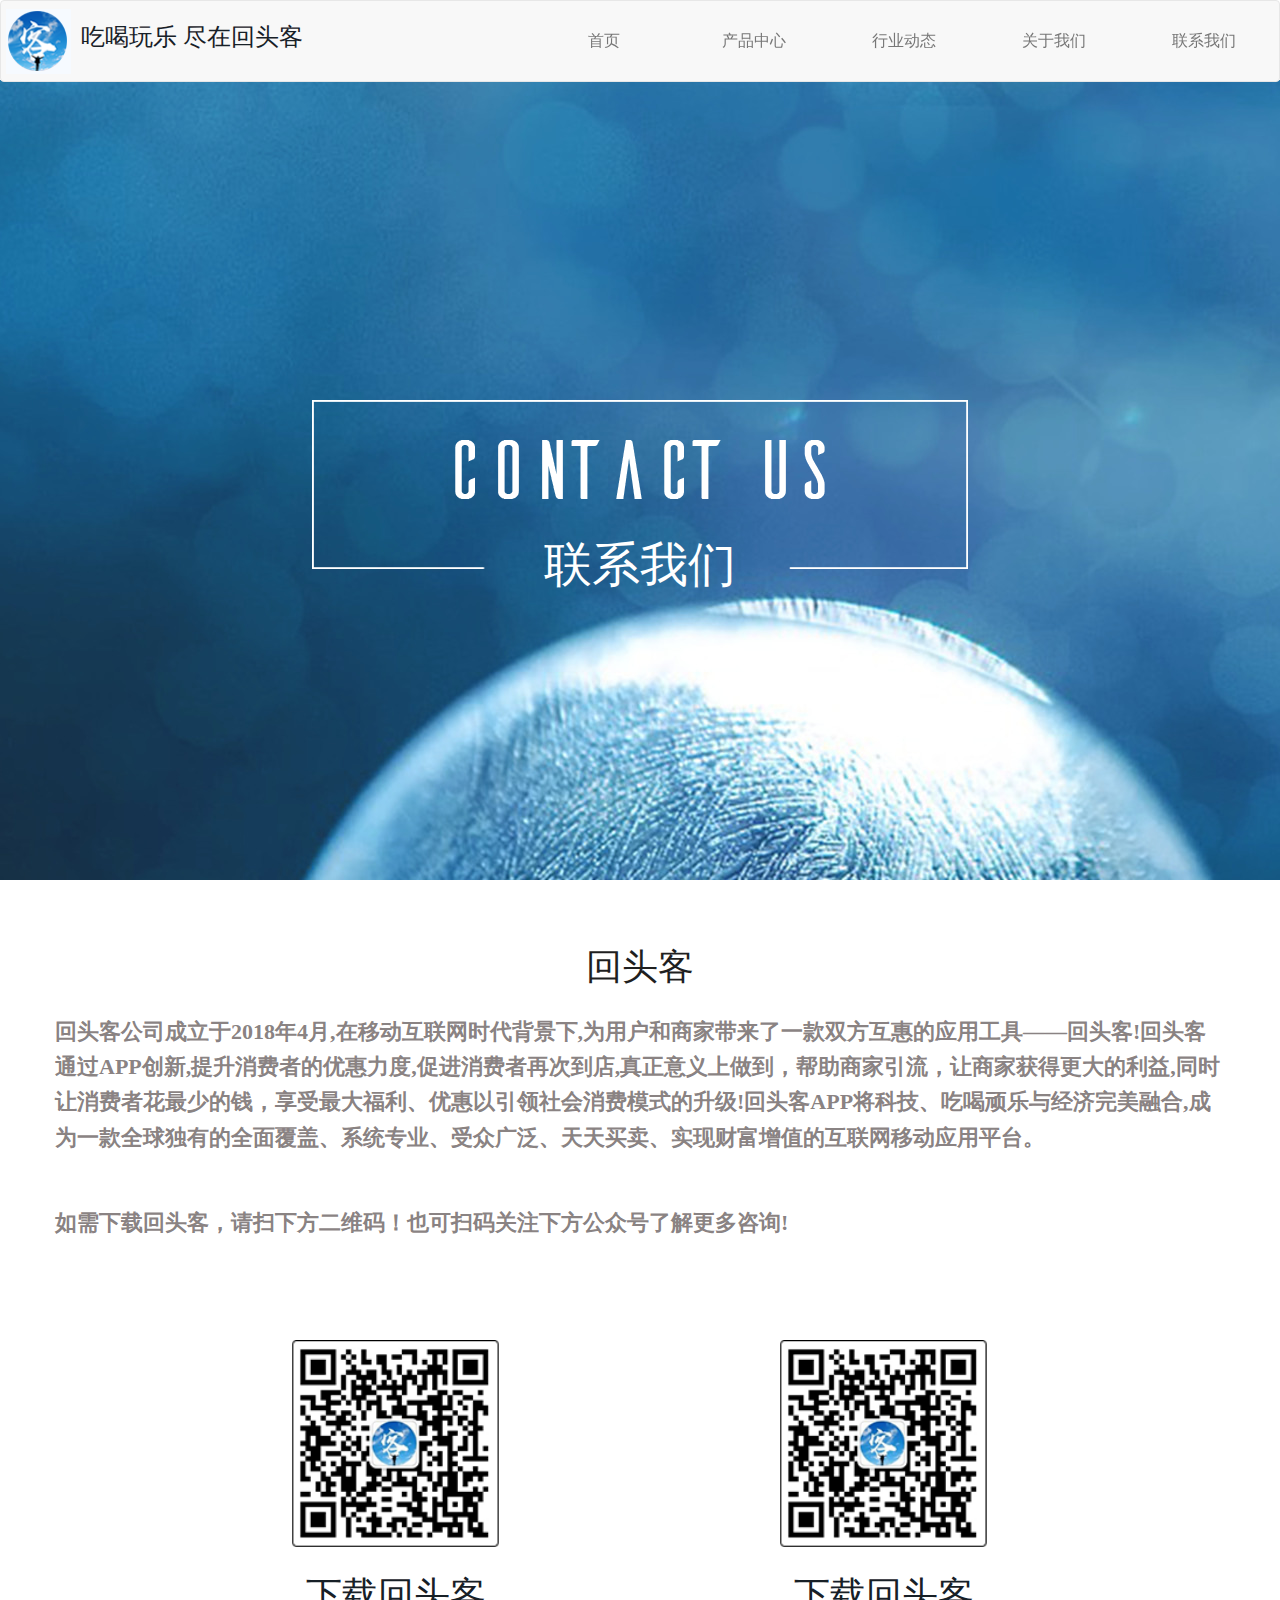
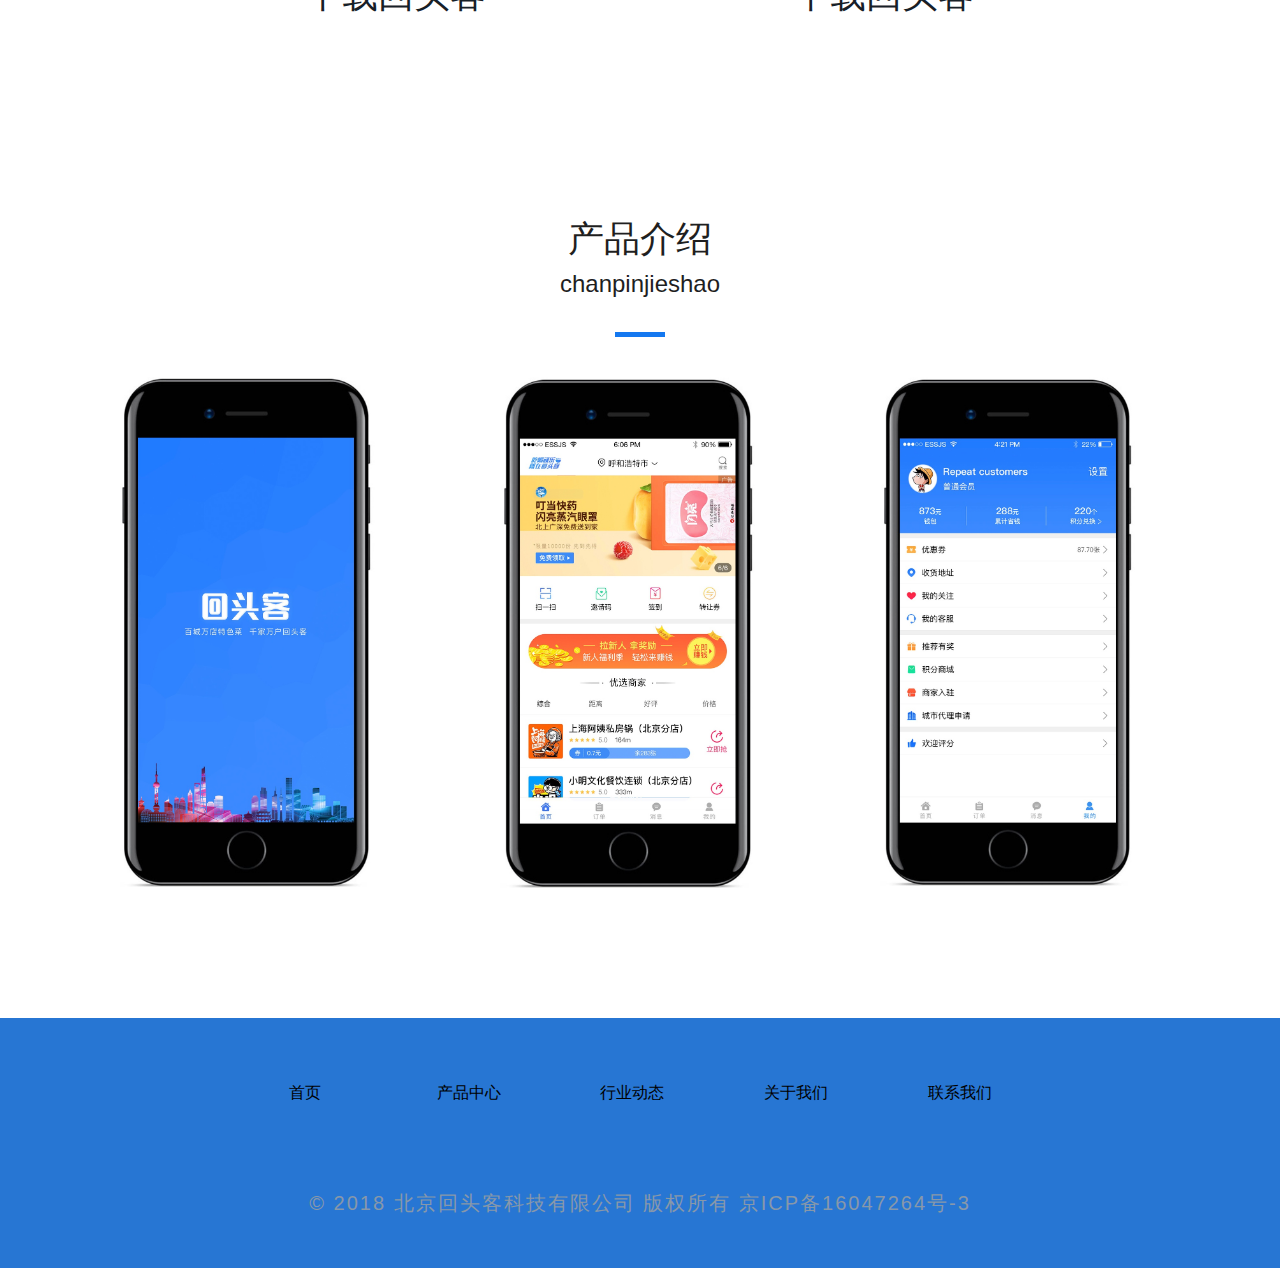
<file: productcenter.html>
<!DOCTYPE html>
<html>
	<head>
		<meta charset="UTF-8">
		<meta name="viewport" content="width=device-width,initial-scale=1,minimum-scale=1,maximum-scale=1,user-scalable=no" />
		<title></title>
		<link rel="stylesheet" type="text/css" href="css/bootstrap.min.css"/>
		<link rel="stylesheet" type="text/css" href="css/reset.css"/>
		<link rel="stylesheet" type="text/css" href="css/border.css"/>
		<link rel="stylesheet" type="text/css" href="css/iconfont.css"/>
		<link rel="stylesheet" type="text/css" href="css/animate.css"/>
		<link rel="stylesheet" type="text/css" href="css/productcenter.css"/>
		<style>
		
		</style>
	</head>
	<body>
		<div class="header navbar-fixed-top">
			
			<nav class="navbar navbar-default nav-mydefault">
			  <div class="container-fluid">
			   
			    <div class="navbar-header header-top">
			      <button type="button" class="navbar-toggle collapsed navBtn" data-toggle="collapse" data-target="#bs-example-navbar-collapse-1" aria-expanded="false">
			        <span class="sr-only"></span>
			        <span class="icon-bar"></span>
			        <span class="icon-bar"></span>
			        <span class="icon-bar"></span>
			      </button>
			      <a href="#" class="navbar-brand mylogo" >
			      	<img src="image/logo.png"/>
			      	<span class="logo-title animated rotateIn">吃喝玩乐 尽在回头客</span>
			      </a>
			    </div>
			
			   
			    <div class="collapse navbar-collapse" id="bs-example-navbar-collapse-1">
			   
			     
			      <ul class="nav navbar-nav navbar-right mynav">
			        <li><a href="index.html">首页</a></li>
		            <li><a href="cpzx.html">产品中心</a></li>
		            <li><a href="hydt.html">行业动态</a></li>
		            <li><a href="aboutus.html">关于我们</a></li>
		            <li><a href="contactus.html">联系我们</a></li>
			        
			      </ul>
			    </div>
			  </div>
			</nav>
		</div>
		<div class="main">
			<div class="banner container-fluid">
				<div class="banner-content animated rotateIn">
					<p class="contentImg"><img src="image/ib716be356b3d099ee984709fbc4675dbd.png"/></p>
					<p class="desc">联系我们</p>
					<img class="borderImg" src="img/kuang.png"/>
				</div>
			</div>
			<div class="htkDesc container">
				<h2 class="title">回头客</h2>
				<p class="desc">回头客公司成立于2018年4月,在移动互联网时代背景下,为用户和商家带来了一款双方互惠的应用工具——回头客!回头客通过APP创新,提升消费者的优惠力度,促进消费者再次到店,真正意义上做到，帮助商家引流，让商家获得更大的利益,同时让消费者花最少的钱，享受最大福利、优惠以引领社会消费模式的升级!回头客APP将科技、吃喝顽乐与经济完美融合,成为一款全球独有的全面覆盖、系统专业、受众广泛、天天买卖、实现财富增值的互联网移动应用平台。</p>
			    <p class="info">如需下载回头客，请扫下方二维码！也可扫码关注下方公众号了解更多咨询!</p>
			    <div class="ewm">
			    	<div class="col-md-3 col-md-offset-2 text-center">
				    	<p class="ewmBox">
				    		<img src="img/er2.png"/>
				    	</p>
				    	<p>下载回头客</p>
				    </div>
				    <div class="col-md-3 col-md-offset-2 text-center">
				    	<p class="ewmBox2">
				    		<img src="img/er2.png"/>
				    	</p>
				    	<p>下载回头客</p>
				    </div>
			    </div>
			</div>
			<div class="container productDesc">
				<h2 class="title">产品介绍</h2>
				<p class="desc">chanpinjieshao</p>
				<p class="line"></p>
				<div class="container productContent ">
					<p class="col-md-3"><img src="img/i1.jpg"/></p>
					<p class="col-md-3 col-md-offset-1"><img src="img/i2.jpg"/></p>
					<p class="col-md-3 col-md-offset-1"><img src="img/i3.jpg"/></p>
				</div>
			</div>
			
		</div>
		<div class="footer container-fluid">
			<ul class="nav navbar-nav  mynav2 col-md-8" >
			        <li><a href="#">首页</a></li>
			        <li><a href="#">产品中心</a></li>
			        <li><a href="#">行业动态</a></li>
			        <li><a href="#">关于我们</a></li>
			        <li><a href="#">联系我们</a></li>
			 </ul>
			 <p class="text-center title"> 
			 	© 2018 北京回头客科技有限公司 版权所有 京ICP备16047264号-3
			 </p>
		</div>
		<script src="js/jquery.js"></script>
		<script src="js/bootstrap.min.js"></script>
		<script>
			var infoList=$(".info-list").offset().top
			var scrollh=$(window).scrollTop()+$(window).height();
				if(scrollh>infoList){
					$(".info-list .iconimg").addClass("animated rotateIn")
				}
			$(window).on("scroll",function(){
				var scrollh=$(window).scrollTop()+$(window).height();
				if(scrollh>infoList){
					$(".info-list .iconimg").addClass("animated rotateIn")
				}
			})
		</script>
	</body>
</html>
</file>
<file: css/border.css>
@charset "utf-8";
.border,
.border-top,
.border-right,
.border-bottom,
.border-left,
.border-topbottom,
.border-rightleft,
.border-topleft,
.border-rightbottom,
.border-topright,
.border-bottomleft {
    position: relative;
}
.border::before,
.border-top::before,
.border-right::before,
.border-bottom::before,
.border-left::before,
.border-topbottom::before,
.border-topbottom::after,
.border-rightleft::before,
.border-rightleft::after,
.border-topleft::before,
.border-topleft::after,
.border-rightbottom::before,
.border-rightbottom::after,
.border-topright::before,
.border-topright::after,
.border-bottomleft::before,
.border-bottomleft::after {
    content: "\0020";
    overflow: hidden;
    position: absolute;
}
/* border
 * 因，边框是由伪元素区域遮盖在父级
 * 故，子级若有交互，需要对子级设置
 * 定位 及 z轴
 */
.border::before {
    box-sizing: border-box;
    top: 0;
    left: 0;
    height: 100%;
    width: 100%;
    border: 1px solid #eaeaea;
    transform-origin: 0 0;
}
.border-top::before,
.border-bottom::before,
.border-topbottom::before,
.border-topbottom::after,
.border-topleft::before,
.border-rightbottom::after,
.border-topright::before,
.border-bottomleft::before {
    left: 0;
    width: 100%;
    height: 1px;
}
.border-right::before,
.border-left::before,
.border-rightleft::before,
.border-rightleft::after,
.border-topleft::after,
.border-rightbottom::before,
.border-topright::after,
.border-bottomleft::after {
    top: 0;
    width: 1px;
    height: 100%;
}
.border-top::before,
.border-topbottom::before,
.border-topleft::before,
.border-topright::before {
    border-top: 1px solid #eaeaea;
    transform-origin: 0 0;
}
.border-right::before,
.border-rightbottom::before,
.border-rightleft::before,
.border-topright::after {
    border-right: 1px solid #eaeaea;
    transform-origin: 100% 0;
}
.border-bottom::before,
.border-topbottom::after,
.border-rightbottom::after,
.border-bottomleft::before {
    border-bottom: 1px solid #eaeaea;
    transform-origin: 0 100%;
}
.border-left::before,
.border-topleft::after,
.border-rightleft::after,
.border-bottomleft::after {
    border-left: 1px solid #eaeaea;
    transform-origin: 0 0;
}
.border-top::before,
.border-topbottom::before,
.border-topleft::before,
.border-topright::before {
    top: 0;
}
.border-right::before,
.border-rightleft::after,
.border-rightbottom::before,
.border-topright::after {
    right: 0;
}
.border-bottom::before,
.border-topbottom::after,
.border-rightbottom::after,
.border-bottomleft::after {
    bottom: 0;
}
.border-left::before,
.border-rightleft::before,
.border-topleft::after,
.border-bottomleft::before {
    left: 0;
}
@media (max--moz-device-pixel-ratio: 1.49), (-webkit-max-device-pixel-ratio: 1.49), (max-device-pixel-ratio: 1.49), (max-resolution: 143dpi), (max-resolution: 1.49dppx) {
    /* 默认值，无需重置 */
}
@media (min--moz-device-pixel-ratio: 1.5) and (max--moz-device-pixel-ratio: 2.49), (-webkit-min-device-pixel-ratio: 1.5) and (-webkit-max-device-pixel-ratio: 2.49), (min-device-pixel-ratio: 1.5) and (max-device-pixel-ratio: 2.49), (min-resolution: 144dpi) and (max-resolution: 239dpi), (min-resolution: 1.5dppx) and (max-resolution: 2.49dppx) {
    .border::before {
        width: 200%;
        height: 200%;
        transform: scale(.5);
    }
    .border-top::before,
    .border-bottom::before,
    .border-topbottom::before,
    .border-topbottom::after,
    .border-topleft::before,
    .border-rightbottom::after,
    .border-topright::before,
    .border-bottomleft::before {
        transform: scaleY(.5);
    }
    .border-right::before,
    .border-left::before,
    .border-rightleft::before,
    .border-rightleft::after,
    .border-topleft::after,
    .border-rightbottom::before,
    .border-topright::after,
    .border-bottomleft::after {
        transform: scaleX(.5);
    }
}
@media (min--moz-device-pixel-ratio: 2.5), (-webkit-min-device-pixel-ratio: 2.5), (min-device-pixel-ratio: 2.5), (min-resolution: 240dpi), (min-resolution: 2.5dppx) {
    .border::before {
        width: 300%;
        height: 300%;
        transform: scale(.33333);
    }
    .border-top::before,
    .border-bottom::before,
    .border-topbottom::before,
    .border-topbottom::after,
    .border-topleft::before,
    .border-rightbottom::after,
    .border-topright::before,
    .border-bottomleft::before {
        transform: scaleY(.33333);
    }
    .border-right::before,
    .border-left::before,
    .border-rightleft::before,
    .border-rightleft::after,
    .border-topleft::after,
    .border-rightbottom::before,
    .border-topright::after,
    .border-bottomleft::after {
        transform: scaleX(.33333);
    }
}
</file>
<file: css/iconfont.css>
@font-face {font-family: "iconfont";
  src: url('iconfont.eot?t=1535356592875'); /* IE9*/
  src: url('iconfont.eot?t=1535356592875#iefix') format('embedded-opentype'), /* IE6-IE8 */
  url('[data-uri]') format('woff'),
  url('iconfont.ttf?t=1535356592875') format('truetype'), /* chrome, firefox, opera, Safari, Android, iOS 4.2+*/
  url('iconfont.svg?t=1535356592875#iconfont') format('svg'); /* iOS 4.1- */
}

.iconfont {
  font-family:"iconfont" !important;
  font-size:16px;
  font-style:normal;
  -webkit-font-smoothing: antialiased;
  -moz-osx-font-smoothing: grayscale;
}

.icon-xiangshangjiantou1:before { content: "\e65d"; }

.icon-xiangxiajiantou1:before { content: "\e65e"; }

.icon-xiangyoujiantou1:before { content: "\e65f"; }

.icon-xiangzuojiantou1:before { content: "\e660"; }

.icon-xiangyoujiantou:before { content: "\e83f"; }

.icon-xiangzuojiantou:before { content: "\e845"; }
</file>
<file: css/index.css>
@media screen and (min-width: 768px) {
  .header {
    height: 1.6rem; }
    .header .header-top {
      width: 40%;
      height: 1.6rem; }
      .header .header-top .mylogo {
        margin-top: .05rem;
        height: 1.4rem;
        overflow: hidden;
        padding: .1rem;
        display: inline-block; }
        .header .header-top .mylogo img {
          width: 1.3rem;
          float: left;
          vertical-align: middle; }
        .header .header-top .mylogo .logo-title {
          color: #172027;
          font-family: KaiTi;
          font-size: .48rem;
          line-height: 1.5;
          text-align: center;
          display: inline-block;
          margin-top: .2rem;
          margin-left: .2rem; }
      .header .header-top .navBtn {
        margin-top: .22rem; }
    .header .mynav {
      height: 1.6rem; }
      .header .mynav li {
        width: 3rem;
        text-align: center; }
        .header .mynav li a {
          padding: 0;
          line-height: 1.6rem;
          font-size: .32rem; }

  .main .banner {
    padding: 0; }
    .main .banner .banner-content {
      position: relative;
      height: 11rem; }
      .main .banner .banner-content .carousel-inner img {
        width: 100%;
        height: 11rem; }
      .main .banner .banner-content .jt {
        display: block;
        background: rgba(255, 255, 255, 0.6);
        width: 1.2rem;
        height: 1.2rem;
        border-radius: 50%;
        position: absolute;
        top: 50%;
        line-height: 1.2rem;
        text-align: center;
        margin-top: -15px;
        font-size: .8rem;
        color: #000; }
      .main .banner .banner-content .zjt {
        left: 3%; }
      .main .banner .banner-content .yjt {
        right: 3%; }
  .main .aboutus {
    padding: 1rem 0; }
    .main .aboutus .content-left {
      margin-bottom: .6rem; }
      .main .aboutus .content-left .title {
        color: #1f1f1f;
        font-size: .72rem;
        line-height: 1.5; }
      .main .aboutus .content-left .desc {
        color: #1f1f1f;
        font-family: Helvetica;
        font-size: .48rem;
        line-height: 1.5; }
      .main .aboutus .content-left .line {
        width: 1rem;
        height: .1rem;
        background: #1478f0;
        border-width: 0;
        border-radius: 0;
        border-style: solid;
        margin-bottom: .6rem;
        margin-top: .6rem; }
      .main .aboutus .content-left .desc {
        font-size: .36rem;
        color: #999999;
        font-size: 18px;
        line-height: 1.8;
        text-align: left; }
      .main .aboutus .content-left .more {
        font-size: 18px;
        text-align: right;
        margin-top: .4rem; }
        .main .aboutus .content-left .more .moreContent {
          display: inline-block;
          height: 1rem;
          line-height: 1rem;
          width: 200px;
          background: #1478f0;
          border: 2px solid #1478f0;
          color: #fff;
          transition: .5s;
          text-align: center; }
          .main .aboutus .content-left .more .moreContent:hover {
            border: 2px solid #1478f0;
            background: #fff;
            color: #1478f0; }
    .main .aboutus .content-right {
      height: 100%;
      margin-bottom: .6rem; }
      .main .aboutus .content-right img {
        height: 100%;
        width: 100%; }
  .main .userInfo {
    padding: 0;
    overflow: hidden;
    background: url(../img/sjBg.jpg);
    background-repeat: no-repeat;
    background-size: cover;
    background-position: center;
    height: 7.6rem;
    position: relative; }
    .main .userInfo .myList {
      width: 100%;
      text-align: center;
      height: 3rem;
      color: #fff;
      position: absolute;
      top: 50%;
      left: 50%;
      margin-top: -1.5rem;
      margin-left: -50%; }
      .main .userInfo .myList .msg {
        font-size: 1.44rem;
        margin-bottom: .4rem; }
      .main .userInfo .myList .msg2 {
        font-size: .6rem; }
  .main .newInfomation {
    text-align: center;
    padding: 1.2rem 0; }
    .main .newInfomation .title {
      color: #1f1f1f;
      font-size: .72rem;
      line-height: 1.5; }
    .main .newInfomation .desc {
      color: #1f1f1f;
      font-family: Helvetica;
      font-size: .48rem;
      line-height: 1.5; }
    .main .newInfomation .line {
      width: 1rem;
      height: .1rem;
      background: #1478f0;
      border-width: 0;
      border-radius: 0;
      border-style: solid;
      margin: 0 auto;
      margin-bottom: .8rem;
      margin-top: .6rem; }
  .main .newInfomationContent {
    padding-bottom: 3rem; }
    .main .newInfomationContent .title {
      color: #172027;
      font-family: SimSun;
      font-size: .6rem;
      line-height: 1.5; }
    .main .newInfomationContent .infoImg1 {
      width: 4rem;
      overflow: hidden;
      margin-top: .3rem;
      margin-bottom: .3rem; }
      .main .newInfomationContent .infoImg1 img {
        width: 100%; }
    .main .newInfomationContent .infoImg2 {
      width: 100%;
      overflow: hidden;
      margin-top: 1rem;
      margin-bottom: 2.2rem; }
      .main .newInfomationContent .infoImg2 img {
        width: 100%; }
    .main .newInfomationContent .desc {
      color: #172027;
      font-family: STHeitiSC-Medium;
      font-size: 22px;
      font-style: normal;
      font-weight: normal;
      line-height: 1.5; }

  .footer {
    background: #2776d3;
    height: 5rem;
    overflow: hidden; }
    .footer .mynav2 {
      margin: 0 auto;
      float: none;
      margin-top: 1rem;
      margin-bottom: 1.5rem;
      text-align: center; }
      .footer .mynav2 li {
        width: 20%; }
        .footer .mynav2 li a {
          color: #000;
          font-size: .32rem;
          background: #2776d3; }
          .footer .mynav2 li a:hover {
            color: #fff; }
    .footer .title {
      font-size: .4rem;
      letter-spacing: 2px;
      color: #8798aa; } }
@media screen and (max-width: 768px) {
  .header {
    height: 1.2rem; }
    .header .header-top {
      height: 1.2rem; }
      .header .header-top .mylogo {
        width: 80%;
        height: 1.2rem;
        overflow: hidden;
        padding: .1rem; }
        .header .header-top .mylogo img {
          width: 1rem;
          float: left; }
        .header .header-top .mylogo .logo-title {
          color: #172027;
          font-family: KaiTi;
          font-size: .32rem;
          text-align: center;
          display: inline-block;
          margin-top: .2rem;
          margin-left: .06rem; }
      .header .header-top .navBtn {
        margin-top: .22rem; }

  .main {
    margin-top: 1rem; }
    .main .banner {
      padding: 0; }
      .main .banner .banner-content {
        position: relative;
        height: 5rem; }
        .main .banner .banner-content .carousel-inner img {
          width: 100%;
          height: 5rem; }
        .main .banner .banner-content .jt {
          display: block;
          background: rgba(255, 255, 255, 0.6);
          width: 1rem;
          height: 1rem;
          border-radius: 50%;
          position: absolute;
          top: 50%;
          line-height: 1rem;
          text-align: center;
          margin-top: -15px;
          font-size: .8rem;
          color: #000; }
        .main .banner .banner-content .zjt {
          left: 3%; }
        .main .banner .banner-content .yjt {
          right: 3%; }
    .main .aboutus {
      padding: 1rem 0; }
      .main .aboutus .content-left {
        margin-bottom: .6rem;
        text-align: center; }
        .main .aboutus .content-left .title {
          color: #1f1f1f;
          font-size: .56rem;
          line-height: 1.5; }
        .main .aboutus .content-left .desc {
          color: #1f1f1f;
          font-family: Helvetica;
          font-size: .36rem;
          line-height: 1.5; }
        .main .aboutus .content-left .line {
          width: 1rem;
          height: .1rem;
          background: #1478f0;
          border-width: 0;
          border-radius: 0;
          border-style: solid;
          margin: .4rem auto .8rem; }
        .main .aboutus .content-left .desc {
          font-size: .36rem;
          color: #999999;
          font-size: 18px;
          line-height: 1.8; }
        .main .aboutus .content-left .more {
          font-size: .32rem;
          text-align: center;
          margin-top: .4rem; }
          .main .aboutus .content-left .more .moreContent {
            display: inline-block;
            height: 1rem;
            line-height: 1rem;
            width: 3rem;
            background: #1478f0;
            border: 2px solid #1478f0;
            color: #fff;
            transition: .5s;
            text-align: center; }
            .main .aboutus .content-left .more .moreContent:hover {
              border: 2px solid #1478f0;
              background: #fff;
              color: #1478f0; }
      .main .aboutus .content-right {
        height: 100%;
        margin-bottom: .6rem;
        display: none; }
        .main .aboutus .content-right img {
          height: 100%;
          width: 100%; }
    .main .userInfo {
      padding: 0;
      overflow: hidden;
      background: url(../img/sjBg.jpg);
      background-repeat: no-repeat;
      background-size: cover;
      background-position: center;
      height: 2.4rem;
      position: relative; }
      .main .userInfo .myList {
        width: 100%;
        text-align: center;
        height: 2rem;
        color: #fff;
        position: absolute;
        top: 50%;
        left: 50%;
        margin-top: -1rem;
        margin-left: -50%; }
        .main .userInfo .myList .msg {
          font-size: .4rem;
          margin-bottom: .4rem;
          margin-top: .4rem; }
        .main .userInfo .myList .msg2 {
          font-size: .28rem; }
    .main .newInfomation {
      text-align: center;
      padding-top: 1rem; }
      .main .newInfomation .title {
        color: #1f1f1f;
        font-size: .56rem;
        line-height: 1.5; }
      .main .newInfomation .desc {
        color: #1f1f1f;
        font-family: Helvetica;
        font-size: .36rem;
        line-height: 1.5; }
      .main .newInfomation .line {
        width: 1rem;
        height: .1rem;
        background: #1478f0;
        border-width: 0;
        border-radius: 0;
        border-style: solid;
        margin: 0 auto;
        margin-bottom: .8rem;
        margin-top: .4rem; }
    .main .newInfomationContent {
      padding-bottom: 1rem; }
      .main .newInfomationContent .title {
        color: #172027;
        font-family: SimSun;
        font-size: .48rem;
        line-height: 1.5; }
      .main .newInfomationContent .infoImg1 {
        width: 4rem;
        overflow: hidden;
        margin: 0.3rem auto; }
        .main .newInfomationContent .infoImg1 img {
          width: 100%; }
      .main .newInfomationContent .infoImg2 {
        width: 100%;
        overflow: hidden;
        margin-top: .6rem;
        margin-bottom: .6rem; }
        .main .newInfomationContent .infoImg2 img {
          width: 100%; }
      .main .newInfomationContent .desc {
        color: #172027;
        font-family: STHeitiSC-Medium;
        font-size: .36rem;
        line-height: 1.5;
        margin-bottom: .6rem; }

  .footer {
    background: #2776d3;
    height: 1rem;
    overflow: hidden; }
    .footer .mynav2 {
      margin: 0 auto;
      float: none;
      margin-top: 1rem;
      margin-bottom: 1.5rem;
      text-align: center;
      display: none; }
      .footer .mynav2 li {
        width: 20%; }
        .footer .mynav2 li a {
          color: #000;
          font-size: .32rem;
          background: #2776d3; }
          .footer .mynav2 li a:hover {
            color: #fff; }
    .footer .title {
      font-size: .24rem;
      letter-spacing: 1px;
      margin-top: .2rem;
      color: #8798aa;
      line-height: 1.5; } }

/*# sourceMappingURL=index.css.map */
</file>
<file: css/contactus.css>
@media screen and (min-width: 768px) {
  .header {
    height: 1.6rem; }
    .header .header-top {
      width: 40%;
      height: 1.6rem; }
      .header .header-top .mylogo {
        margin-top: .05rem;
        height: 1.4rem;
        overflow: hidden;
        padding: .1rem;
        display: inline-block; }
        .header .header-top .mylogo img {
          width: 1.3rem;
          float: left;
          vertical-align: middle; }
        .header .header-top .mylogo .logo-title {
          color: #172027;
          font-family: KaiTi;
          font-size: .48rem;
          line-height: 1.5;
          text-align: center;
          display: inline-block;
          margin-top: .2rem;
          margin-left: .2rem; }
      .header .header-top .navBtn {
        margin-top: .22rem; }
    .header .mynav {
      height: 1.6rem; }
      .header .mynav li {
        width: 3rem;
        text-align: center; }
        .header .mynav li a {
          padding: 0;
          line-height: 1.6rem;
          font-size: .32rem; }

  .main {
    margin-top: 1.6rem; }
    .main .banner {
      background: url("http://img.zcool.cn/zcool-diy/ibf2fcf97ec770221687e9b92c76afe3c1.jpg@1920w_1l_1an.src");
      background-repeat: no-repeat;
      background-size: cover;
      background-position: center;
      height: 16rem;
      position: relative; }
      .main .banner .banner-content {
        width: 50%;
        height: 3.6rem;
        position: absolute;
        top: 50%;
        left: 50%;
        margin-top: -1.8rem;
        margin-left: -25%;
        text-align: center; }
        .main .banner .banner-content .desc {
          color: white;
          font-family: PingFangSC-Medium;
          font-size: .96rem;
          line-height: 1.5;
          text-align: center;
          margin-top: .8rem; }
    .main .info-list {
      text-align: center;
      padding: .8rem 0; }
      .main .info-list .iconimg {
        width: 1.8rem;
        height: 1.8rem;
        overflow: hidden;
        margin: 0 auto; }
        .main .info-list .iconimg img {
          width: 100%; }
      .main .info-list .name {
        font-size: .4rem;
        color: #1f1f1f;
        margin-bottom: .2rem; }
      .main .info-list .content, .main .info-list .content2 {
        color: #6f6e6a;
        font-size: .32rem;
        line-height: 1.8;
        white-space: normal;
        word-break: break-all;
        word-wrap: break-word; }
    .main .onlineMsg {
      text-align: center;
      padding-top: 2.6rem;
      padding-bottom: 2.6rem; }
      .main .onlineMsg .title {
        color: #1f1f1f;
        font-size: .72rem;
        line-height: 1.5; }
      .main .onlineMsg .desc {
        color: #1f1f1f;
        font-family: Helvetica;
        font-size: .48rem;
        line-height: 1.5; }
      .main .onlineMsg .line {
        width: 1rem;
        height: .1rem;
        background: #1478f0;
        border-width: 0;
        border-radius: 0;
        border-style: solid;
        margin: 0 auto;
        margin-bottom: .8rem;
        margin-top: .6rem; }
      .main .onlineMsg .info {
        color: #999999;
        font-size: .36rem;
        line-height: 1.8;
        text-align: left; }
    .main .userInfo .myForm .form-info {
      margin-left: 0;
      margin-right: 0; }
    .main .userInfo .myForm .leaveMsg {
      margin-top: .4rem; }
    .main .userInfo .myForm .sendBtn {
      padding: 1rem 0; }

  .footer {
    background: #2776d3;
    height: 5rem;
    overflow: hidden; }
    .footer .mynav2 {
      margin: 0 auto;
      float: none;
      margin-top: 1rem;
      margin-bottom: 1.5rem;
      text-align: center; }
      .footer .mynav2 li {
        width: 20%; }
        .footer .mynav2 li a {
          color: #000;
          font-size: .32rem;
          background: #2776d3; }
          .footer .mynav2 li a:hover {
            color: #fff; }
    .footer .title {
      font-size: .4rem;
      letter-spacing: 2px;
      color: #8798aa; } }
@media screen and (max-width: 768px) {
  .header {
    height: 1.2rem; }
    .header .header-top {
      height: 1.2rem; }
      .header .header-top .mylogo {
        width: 80%;
        height: 1.2rem;
        overflow: hidden;
        padding: .1rem; }
        .header .header-top .mylogo img {
          width: 1rem;
          float: left; }
        .header .header-top .mylogo .logo-title {
          color: #172027;
          font-family: KaiTi;
          font-size: .32rem;
          text-align: center;
          display: inline-block;
          margin-top: .2rem;
          margin-left: .06rem; }
      .header .header-top .navBtn {
        margin-top: .22rem; }

  .main {
    margin-top: 1rem; }
    .main .banner {
      background: url("http://img.zcool.cn/zcool-diy/ibf2fcf97ec770221687e9b92c76afe3c1.jpg@1920w_1l_1an.src");
      background-repeat: no-repeat;
      background-size: cover;
      background-position: center;
      height: 4.44rem;
      position: relative; }
      .main .banner .banner-content {
        width: 60%;
        height: 2rem;
        position: absolute;
        top: 50%;
        left: 50%;
        margin-top: -0.8rem;
        margin-left: -30%;
        text-align: center; }
        .main .banner .banner-content .contentImg img {
          width: 100%; }
        .main .banner .banner-content .desc {
          color: white;
          font-family: PingFangSC-Medium;
          font-size: .48rem;
          line-height: 1.5;
          text-align: center;
          margin-top: .4rem; }
    .main .info-list {
      text-align: center;
      padding: .8rem 0; }
      .main .info-list .iconimg {
        width: 1.8rem;
        height: 1.8rem;
        overflow: hidden;
        margin: 0 auto; }
        .main .info-list .iconimg img {
          width: 100%; }
      .main .info-list .name {
        font-size: .4rem;
        color: #1f1f1f;
        margin-bottom: .2rem; }
      .main .info-list .content, .main .info-list .content2 {
        color: #6f6e6a;
        font-size: .32rem;
        line-height: 1.8;
        white-space: normal;
        word-break: break-all;
        word-wrap: break-word; }
    .main .onlineMsg {
      text-align: center;
      padding-top: 1rem; }
      .main .onlineMsg .title {
        color: #1f1f1f;
        font-size: .56rem;
        line-height: 1.5; }
      .main .onlineMsg .desc {
        color: #656b6f;
        font-family: Helvetica;
        font-size: .36rem;
        line-height: 1.5; }
      .main .onlineMsg .line {
        width: 1rem;
        height: .1rem;
        background: #1478f0;
        border-width: 0;
        border-radius: 0;
        border-style: solid;
        margin: 0 auto;
        margin-bottom: .8rem;
        margin-top: .4rem; }
      .main .onlineMsg .info {
        color: #999999;
        font-size: .36rem;
        line-height: 1.8;
        text-align: left;
        display: none; }
    .main .userInfo .myForm .form-info {
      margin-left: 0;
      margin-right: 0; }
    .main .userInfo .myForm .leaveMsg {
      margin-top: .4rem; }
    .main .userInfo .myForm .sendBtn {
      padding: 1rem 0; }

  .footer {
    background: #2776d3;
    height: 1rem;
    overflow: hidden; }
    .footer .mynav2 {
      margin: 0 auto;
      float: none;
      margin-top: 1rem;
      margin-bottom: 1.5rem;
      text-align: center;
      display: none; }
      .footer .mynav2 li {
        width: 20%; }
        .footer .mynav2 li a {
          color: #000;
          font-size: .32rem;
          background: #2776d3; }
          .footer .mynav2 li a:hover {
            color: #fff; }
    .footer .title {
      font-size: .24rem;
      letter-spacing: 1px;
      margin-top: .2rem;
      line-height: 1.5;
      color: #8798aa; } }

/*# sourceMappingURL=contactus.css.map */
</file>
<file: css/hydt.css>
@media screen and (min-width: 768px) {
  .header {
    height: 1.6rem; }
    .header .navbar {
      border-radius: 0px; }
    .header .header-top {
      width: 40%;
      height: 1.6rem; }
      .header .header-top .mylogo {
        margin-top: .05rem;
        height: 1.4rem;
        overflow: hidden;
        padding: .1rem;
        display: inline-block; }
        .header .header-top .mylogo img {
          width: 1.3rem;
          float: left;
          vertical-align: middle; }
        .header .header-top .mylogo .logo-title {
          color: #172027;
          font-family: KaiTi;
          font-size: .48rem;
          line-height: 1.5;
          text-align: center;
          display: inline-block;
          margin-top: .2rem;
          margin-left: .2rem; }
      .header .header-top .navBtn {
        margin-top: .22rem; }
    .header .mynav {
      height: 1.6rem; }
      .header .mynav li {
        width: 3rem;
        text-align: center; }
        .header .mynav li a {
          padding: 0;
          line-height: 1.6rem;
          font-size: .32rem; }

  .main {
    margin-top: 1.6rem; }
    .main .content {
      background-image: url("../img/hydtBg.jpg");
      background-repeat: no-repeat;
      background-size: cover;
      background-position: center;
      height: 12rem; }
      .main .content .box {
        position: relative;
        width: 60%;
        top: 40%;
        left: 50%;
        margin-left: -26%;
        height: 3rem;
        margin-top: -1.5rem; }
      .main .content .word {
        position: absolute;
        top: 1.3rem;
        left: 1.1rem; }
      .main .content .contentText {
        position: absolute;
        top: 3.2rem;
        left: 5.1rem;
        color: white;
        font-size: 1rem; }
    .main .show {
      position: relative;
      top: 1.2rem;
      margin-bottom: 1rem;
      width: 90%;
      left: 5%; }
      .main .show .showImg {
        text-align: center; }
        .main .show .showImg .img123 {
          position: relative;
          left: 13%;
          top: 0.5rem;
          width: 74%; }
      .main .show .showText1 {
        color: #1f1f1f;
        font-size: 0.5rem;
        line-height: 1.5;
        text-align: left;
        margin-top: 0.5rem;
        margin-bottom: 0.5rem; }
      .main .show .showText2 {
        color: #666666;
        font-family: Helvetica;
        font-size: 0.3rem;
        line-height: 1.5;
        text-align: left; }
      .main .show .showText3 {
        color: #666666;
        font-size: 0.4rem;
        line-height: 2;
        text-align: left;
        margin-top: 0.6rem;
        margin-bottom: 0.4rem; }
    .main .show:hover {
      background: #FAFAFA; }

  .footer {
    position: relative;
    background: #2776d3;
    height: 5rem;
    overflow: hidden;
    width: 100%;
    top: 2rem; }

  .footer .mynav2 {
    margin: 0 auto;
    float: none;
    margin-top: 1rem;
    margin-bottom: 1.5rem;
    text-align: center; }

  .footer .mynav2 li {
    width: 20%; }

  .footer .mynav2 li a {
    color: #000;
    font-size: .32rem;
    background: #2776d3; }

  .footer .mynav2 li a:hover {
    color: #fff; }

  .footer .title {
    font-size: .4rem;
    letter-spacing: 2px;
    color: #8798aa; } }
@media screen and (max-width: 768px) {
  .header {
    height: 1.2rem; }
    .header .header-top {
      height: 1.2rem; }
      .header .header-top .mylogo {
        width: 80%;
        height: 1.2rem;
        overflow: hidden;
        padding: .1rem; }
        .header .header-top .mylogo img {
          width: 1rem;
          float: left; }
        .header .header-top .mylogo .logo-title {
          color: #172027;
          font-family: KaiTi;
          font-size: .32rem;
          text-align: center;
          display: inline-block;
          margin-top: .2rem;
          margin-left: .06rem; }
      .header .header-top .navBtn {
        margin-top: .22rem; }

  .main {
    margin-top: 1rem; }
    .main .content {
      background-image: url("../img/hydtBg.jpg");
      background-repeat: no-repeat;
      background-size: cover;
      background-position: center;
      height: 4rem;
      position: relative;
      top: 1.7rem; }
      .main .content .box {
        position: relative;
        width: 60%;
        top: 40%;
        left: 50%;
        margin-left: -26%;
        height: 3rem;
        margin-top: -1.5rem; }
      .main .content .kuang {
        width: 100%;
        position: absolute;
        top: 0rem;
        left: -0.27rem; }
      .main .content .word {
        position: absolute;
        width: 75%;
        top: 0.4rem;
        left: 0.24rem; }
      .main .content .contentText {
        position: relative;
        top: 1.0rem;
        left: 1.18rem;
        color: white;
        font-size: 0.39rem; }
    .main .show {
      position: relative;
      top: 1.2rem;
      margin-bottom: 0.3rem;
      width: 90%;
      left: 5%; }
      .main .show .showImg {
        text-align: center; }
        .main .show .showImg .img123 {
          position: relative;
          top: 1rem;
          width: 100%;
          height: 3.7rem; }
      .main .show .showText1 {
        color: #1f1f1f;
        font-size: 0.25rem;
        line-height: 1.5;
        text-align: left;
        margin-top: 1.3rem;
        margin-bottom: 0.5rem; }
      .main .show .showText2 {
        color: #666666;
        font-family: Helvetica;
        font-size: 0.3rem;
        line-height: 1.5;
        text-align: left; }
      .main .show .showText3 {
        color: #666666;
        font-size: 0.2rem;
        line-height: 2;
        text-align: left;
        margin-top: 0.6rem;
        margin-bottom: 0.4rem; }
    .main .show:hover {
      background: #FAFAFA; }

  .footer {
    background: #2776d3;
    height: 1rem;
    overflow: hidden;
    position: relative;
    top: 1.2rem; }

  .footer .mynav2 {
    margin: 0 auto;
    float: none;
    margin-top: 1rem;
    margin-bottom: 1.5rem;
    text-align: center;
    display: none; }

  .footer .mynav2 li {
    width: 20%; }

  .footer .mynav2 li a {
    color: #000;
    font-size: .32rem;
    background: #2776d3; }

  .footer .mynav2 li a:hover {
    color: #fff; }

  .footer .title {
    font-size: .24rem;
    letter-spacing: 1px;
    margin-top: .2rem;
    line-height: 1.5;
    color: #8798aa; } }

/*# sourceMappingURL=hydt.css.map */
</file>
<file: css/productcenter.css>
@media screen and (min-width: 768px) {
  .header {
    height: 1.6rem; }
    .header .header-top {
      width: 40%;
      height: 1.6rem; }
      .header .header-top .mylogo {
        margin-top: .05rem;
        height: 1.4rem;
        overflow: hidden;
        padding: .1rem;
        display: inline-block; }
        .header .header-top .mylogo img {
          width: 1.3rem;
          float: left;
          vertical-align: middle; }
        .header .header-top .mylogo .logo-title {
          color: #172027;
          font-family: KaiTi;
          font-size: .48rem;
          line-height: 1.5;
          text-align: center;
          display: inline-block;
          margin-top: .2rem;
          margin-left: .2rem; }
      .header .header-top .navBtn {
        margin-top: .22rem; }
    .header .mynav {
      height: 1.6rem; }
      .header .mynav li {
        width: 3rem;
        text-align: center; }
        .header .mynav li a {
          padding: 0;
          line-height: 1.6rem;
          font-size: .32rem; }

  .main {
    margin-top: 1.6rem; }
    .main .banner {
      background: url("../img/bannerBg.jpg");
      background-repeat: no-repeat;
      background-size: cover;
      background-position: center;
      height: 16rem;
      position: relative; }
      .main .banner .banner-content {
        width: 64%;
        height: 4rem;
        position: absolute;
        top: 50%;
        left: 50%;
        margin-top: -2rem;
        margin-left: -32%;
        text-align: center; }
        .main .banner .banner-content .contentImg {
          margin-top: 1.2rem; }
        .main .banner .banner-content .desc {
          color: white;
          font-family: PingFangSC-Medium;
          font-size: .96rem;
          line-height: 1.5;
          text-align: center;
          margin-top: .6rem; }
        .main .banner .banner-content .borderImg {
          width: 80%;
          margin: 0 auto;
          margin-top: -5rem;
          text-align: center; }
    .main .htkDesc {
      padding: 1.2rem 0; }
      .main .htkDesc .title {
        width: 100%;
        text-align: center;
        color: #1f1f1f;
        font-size: .72rem;
        line-height: 1.5; }
      .main .htkDesc .desc, .main .htkDesc .info {
        padding-top: .4rem;
        color: rgba(117, 109, 109, 0.87);
        font-family: Microsoft YaHei;
        font-size: 22px;
        font-weight: bold;
        line-height: 1.6;
        text-align: left; }
      .main .htkDesc .info {
        padding-top: 1rem; }
      .main .htkDesc .ewm {
        padding-top: 2rem;
        color: #172027;
        font-family: FZLTCHK-GBK1-0;
        font-size: 36px;
        line-height: 1.5; }
        .main .htkDesc .ewm .ewmBox img {
          width: 80%;
          margin-bottom: .4rem; }
        .main .htkDesc .ewm .ewmBox2 img {
          width: 80%;
          margin-bottom: .4rem; }
    .main .productDesc {
      text-align: center;
      padding-top: 2.6rem;
      padding-bottom: 2.6rem; }
      .main .productDesc .title {
        color: #1f1f1f;
        font-size: .72rem;
        line-height: 1.5; }
      .main .productDesc .desc {
        color: #1f1f1f;
        font-family: Helvetica;
        font-size: .48rem;
        line-height: 1.5; }
      .main .productDesc .line {
        width: 1rem;
        height: .1rem;
        background: #1478f0;
        border-width: 0;
        border-radius: 0;
        border-style: solid;
        margin: 0 auto;
        margin-bottom: .8rem;
        margin-top: .6rem; }
      .main .productDesc .productContent p:nth-child(1) {
        margin-left: .4rem; }
      .main .productDesc .productContent img {
        width: 100%; }

  .footer {
    background: #2776d3;
    height: 5rem;
    overflow: hidden; }
    .footer .mynav2 {
      margin: 0 auto;
      float: none;
      margin-top: 1rem;
      margin-bottom: 1.5rem;
      text-align: center; }
      .footer .mynav2 li {
        width: 20%; }
        .footer .mynav2 li a {
          color: #000;
          font-size: .32rem;
          background: #2776d3; }
          .footer .mynav2 li a:hover {
            color: #fff; }
    .footer .title {
      font-size: .4rem;
      letter-spacing: 2px;
      color: #8798aa; } }
@media screen and (max-width: 768px) {
  .header {
    height: 1.2rem; }
    .header .header-top {
      height: 1.2rem; }
      .header .header-top .mylogo {
        width: 80%;
        height: 1.2rem;
        overflow: hidden;
        padding: .1rem; }
        .header .header-top .mylogo img {
          width: 1rem;
          float: left; }
        .header .header-top .mylogo .logo-title {
          color: #172027;
          font-family: KaiTi;
          font-size: .32rem;
          text-align: center;
          display: inline-block;
          margin-top: .2rem;
          margin-left: .06rem; }
      .header .header-top .navBtn {
        margin-top: .22rem; }

  .main {
    margin-top: 1.2rem; }
    .main .banner {
      background: url("../img/bannerBg.jpg");
      background-repeat: no-repeat;
      background-size: cover;
      background-position: center;
      height: 4.44rem;
      position: relative; }
      .main .banner .banner-content {
        width: 64%;
        height: 2rem;
        position: absolute;
        top: 50%;
        left: 50%;
        margin-top: -1rem;
        margin-left: -32%;
        text-align: center; }
        .main .banner .banner-content .contentImg img {
          width: 100%; }
        .main .banner .banner-content .desc {
          color: white;
          font-family: PingFangSC-Medium;
          font-size: .48rem;
          line-height: 1.5;
          text-align: center;
          margin-top: .4rem; }
        .main .banner .banner-content .borderImg {
          width: 80%;
          margin: 0 auto;
          margin-top: -5rem;
          text-align: center; }
    .main .htkDesc {
      padding: 1.2rem 0; }
      .main .htkDesc .title {
        width: 100%;
        text-align: center;
        color: #1f1f1f;
        font-size: .72rem;
        line-height: 1.5; }
      .main .htkDesc .desc, .main .htkDesc .info {
        padding-top: .4rem;
        color: rgba(117, 109, 109, 0.87);
        font-family: Microsoft YaHei;
        font-size: 22px;
        font-weight: bold;
        line-height: 1.6;
        text-align: left; }
      .main .htkDesc .info {
        padding-top: 1rem; }
      .main .htkDesc .ewm {
        padding-top: 2rem;
        color: #172027;
        font-family: FZLTCHK-GBK1-0;
        font-size: 36px;
        line-height: 1.5; }
        .main .htkDesc .ewm .ewmBox img {
          width: 80%;
          margin-bottom: .4rem; }
        .main .htkDesc .ewm .ewmBox2 img {
          width: 80%;
          margin-bottom: .4rem; }
    .main .productDesc {
      text-align: center;
      padding-top: 2.6rem;
      padding-bottom: 2.6rem; }
      .main .productDesc .title {
        color: #1f1f1f;
        font-size: .72rem;
        line-height: 1.5; }
      .main .productDesc .desc {
        color: #1f1f1f;
        font-family: Helvetica;
        font-size: .48rem;
        line-height: 1.5; }
      .main .productDesc .line {
        width: 1rem;
        height: .1rem;
        background: #1478f0;
        border-width: 0;
        border-radius: 0;
        border-style: solid;
        margin: 0 auto;
        margin-bottom: .8rem;
        margin-top: .6rem; }
      .main .productDesc .productContent p:nth-child(1) {
        margin-left: .4rem; }
      .main .productDesc .productContent img {
        width: 100%; }

  .footer {
    background: #2776d3;
    height: 1rem;
    overflow: hidden; }
    .footer .mynav2 {
      margin: 0 auto;
      float: none;
      margin-top: 1rem;
      margin-bottom: 1.5rem;
      text-align: center;
      display: none; }
      .footer .mynav2 li {
        width: 20%; }
        .footer .mynav2 li a {
          color: #000;
          font-size: .32rem;
          background: #2776d3; }
          .footer .mynav2 li a:hover {
            color: #fff; }
    .footer .title {
      font-size: .24rem;
      letter-spacing: 1px;
      margin-top: .2rem;
      line-height: 1.5;
      color: #8798aa; } }

/*# sourceMappingURL=productcenter.css.map */
</file>
